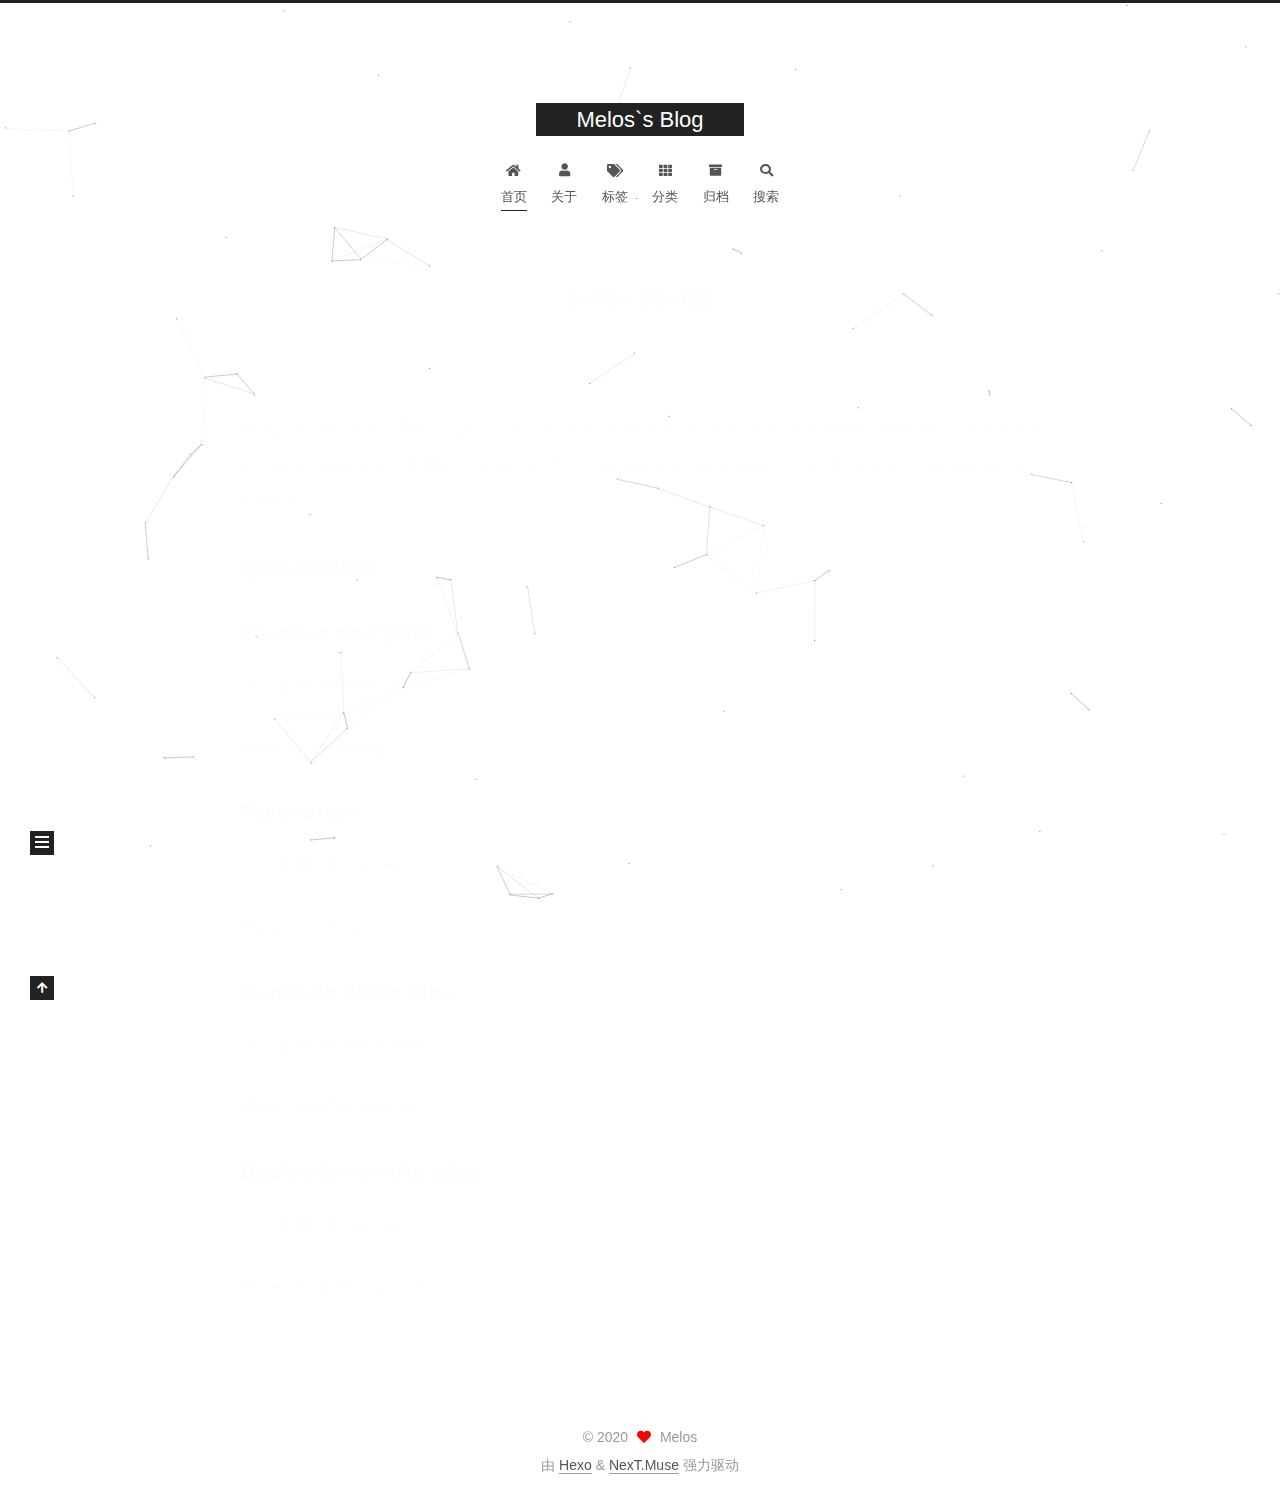
<file: index.html>
<!DOCTYPE html>
<html lang="zh-Hans">
<head>
  <meta charset="UTF-8">
<meta name="viewport" content="width=device-width, initial-scale=1, maximum-scale=2">
<meta name="theme-color" content="#222">
<meta name="generator" content="Hexo 4.2.1">
  <link rel="apple-touch-icon" sizes="180x180" href="/images/apple-touch-icon-next.png">
  <link rel="icon" type="image/png" sizes="32x32" href="/images/favicon-32x32-next.png">
  <link rel="icon" type="image/png" sizes="16x16" href="/images/favicon-16x16-next.png">
  <link rel="mask-icon" href="/images/logo.svg" color="#222">

<link rel="stylesheet" href="/css/main.css">


<link rel="stylesheet" href="/lib/font-awesome/css/all.min.css">

<script id="hexo-configurations">
    var NexT = window.NexT || {};
    var CONFIG = {"hostname":"tensorplayer.com","root":"/","scheme":"Muse","version":"7.8.0","exturl":false,"sidebar":{"position":"left","display":"post","padding":18,"offset":12,"onmobile":false},"copycode":{"enable":false,"show_result":false,"style":null},"back2top":{"enable":true,"sidebar":false,"scrollpercent":false},"bookmark":{"enable":false,"color":"#222","save":"auto"},"fancybox":false,"mediumzoom":false,"lazyload":false,"pangu":false,"comments":{"style":"tabs","active":null,"storage":true,"lazyload":false,"nav":null},"algolia":{"hits":{"per_page":10},"labels":{"input_placeholder":"Search for Posts","hits_empty":"We didn't find any results for the search: ${query}","hits_stats":"${hits} results found in ${time} ms"}},"localsearch":{"enable":true,"trigger":"auto","top_n_per_article":1,"unescape":false,"preload":false},"motion":{"enable":true,"async":false,"transition":{"post_block":"fadeIn","post_header":"slideDownIn","post_body":"slideDownIn","coll_header":"slideLeftIn","sidebar":"slideUpIn"}},"path":"search.xml"};
  </script>

  <meta property="og:type" content="website">
<meta property="og:title" content="Melos&#96;s Blog">
<meta property="og:url" content="http://tensorplayer.com/index.html">
<meta property="og:site_name" content="Melos&#96;s Blog">
<meta property="article:author" content="Melos">
<meta name="twitter:card" content="summary">

<link rel="canonical" href="http://tensorplayer.com/">


<script id="page-configurations">
  // https://hexo.io/docs/variables.html
  CONFIG.page = {
    sidebar: "",
    isHome : true,
    isPost : false,
    lang   : 'zh-Hans'
  };
</script>

  <title>Melos`s Blog</title>
  






  <noscript>
  <style>
  .use-motion .brand,
  .use-motion .menu-item,
  .sidebar-inner,
  .use-motion .post-block,
  .use-motion .pagination,
  .use-motion .comments,
  .use-motion .post-header,
  .use-motion .post-body,
  .use-motion .collection-header { opacity: initial; }

  .use-motion .site-title,
  .use-motion .site-subtitle {
    opacity: initial;
    top: initial;
  }

  .use-motion .logo-line-before i { left: initial; }
  .use-motion .logo-line-after i { right: initial; }
  </style>
</noscript>

<link rel="alternate" href="/atom.xml" title="Melos`s Blog" type="application/atom+xml">
</head>

<body itemscope itemtype="http://schema.org/WebPage">
  <div class="container use-motion">
    <div class="headband"></div>

    <header class="header" itemscope itemtype="http://schema.org/WPHeader">
      <div class="header-inner"><div class="site-brand-container">
  <div class="site-nav-toggle">
    <div class="toggle" aria-label="切换导航栏">
      <span class="toggle-line toggle-line-first"></span>
      <span class="toggle-line toggle-line-middle"></span>
      <span class="toggle-line toggle-line-last"></span>
    </div>
  </div>

  <div class="site-meta">

    <a href="/" class="brand" rel="start">
      <span class="logo-line-before"><i></i></span>
      <h1 class="site-title">Melos`s Blog</h1>
      <span class="logo-line-after"><i></i></span>
    </a>
  </div>

  <div class="site-nav-right">
    <div class="toggle popup-trigger">
        <i class="fa fa-search fa-fw fa-lg"></i>
    </div>
  </div>
</div>




<nav class="site-nav">
  <ul id="menu" class="main-menu menu">
        <li class="menu-item menu-item-home">

    <a href="/" rel="section"><i class="fa fa-home fa-fw"></i>首页</a>

  </li>
        <li class="menu-item menu-item-about">

    <a href="/about/" rel="section"><i class="fa fa-user fa-fw"></i>关于</a>

  </li>
        <li class="menu-item menu-item-tags">

    <a href="/tags/" rel="section"><i class="fa fa-tags fa-fw"></i>标签</a>

  </li>
        <li class="menu-item menu-item-categories">

    <a href="/categories/" rel="section"><i class="fa fa-th fa-fw"></i>分类</a>

  </li>
        <li class="menu-item menu-item-archives">

    <a href="/archives/" rel="section"><i class="fa fa-archive fa-fw"></i>归档</a>

  </li>
      <li class="menu-item menu-item-search">
        <a role="button" class="popup-trigger"><i class="fa fa-search fa-fw"></i>搜索
        </a>
      </li>
  </ul>
</nav>



  <div class="search-pop-overlay">
    <div class="popup search-popup">
        <div class="search-header">
  <span class="search-icon">
    <i class="fa fa-search"></i>
  </span>
  <div class="search-input-container">
    <input autocomplete="off" autocapitalize="off"
           placeholder="搜索..." spellcheck="false"
           type="search" class="search-input">
  </div>
  <span class="popup-btn-close">
    <i class="fa fa-times-circle"></i>
  </span>
</div>
<div id="search-result">
  <div id="no-result">
    <i class="fa fa-spinner fa-pulse fa-5x fa-fw"></i>
  </div>
</div>

    </div>
  </div>

</div>
    </header>

    
  <div class="back-to-top">
    <i class="fa fa-arrow-up"></i>
    <span>0%</span>
  </div>


    <main class="main">
      <div class="main-inner">
        <div class="content-wrap">
          

          <div class="content index posts-expand">
            
      
  
  
  <article itemscope itemtype="http://schema.org/Article" class="post-block" lang="zh-Hans">
    <link itemprop="mainEntityOfPage" href="http://tensorplayer.com/2020/06/09/hello-world/">

    <span hidden itemprop="author" itemscope itemtype="http://schema.org/Person">
      <meta itemprop="image" content="/images/avatar.gif">
      <meta itemprop="name" content="Melos">
      <meta itemprop="description" content="">
    </span>

    <span hidden itemprop="publisher" itemscope itemtype="http://schema.org/Organization">
      <meta itemprop="name" content="Melos`s Blog">
    </span>
      <header class="post-header">
        <h2 class="post-title" itemprop="name headline">
          
            <a href="/2020/06/09/hello-world/" class="post-title-link" itemprop="url">Hello World</a>
        </h2>

        <div class="post-meta">
            <span class="post-meta-item">
              <span class="post-meta-item-icon">
                <i class="far fa-calendar"></i>
              </span>
              <span class="post-meta-item-text">发表于</span>

              <time title="创建时间：2020-06-09 16:36:25" itemprop="dateCreated datePublished" datetime="2020-06-09T16:36:25+08:00">2020-06-09</time>
            </span>

          

        </div>
      </header>

    
    
    
    <div class="post-body" itemprop="articleBody">

      
          <p>Welcome to <a href="https://hexo.io/" target="_blank" rel="noopener">Hexo</a>! This is your very first post. Check <a href="https://hexo.io/docs/" target="_blank" rel="noopener">documentation</a> for more info. If you get any problems when using Hexo, you can find the answer in <a href="https://hexo.io/docs/troubleshooting.html" target="_blank" rel="noopener">troubleshooting</a> or you can ask me on <a href="https://github.com/hexojs/hexo/issues" target="_blank" rel="noopener">GitHub</a>.</p>
<h2 id="Quick-Start"><a href="#Quick-Start" class="headerlink" title="Quick Start"></a>Quick Start</h2><h3 id="Create-a-new-post"><a href="#Create-a-new-post" class="headerlink" title="Create a new post"></a>Create a new post</h3><figure class="highlight bash"><table><tr><td class="gutter"><pre><span class="line">1</span><br></pre></td><td class="code"><pre><span class="line">$ hexo new <span class="string">"My New Post"</span></span><br></pre></td></tr></table></figure>

<p>More info: <a href="https://hexo.io/docs/writing.html" target="_blank" rel="noopener">Writing</a></p>
<h3 id="Run-server"><a href="#Run-server" class="headerlink" title="Run server"></a>Run server</h3><figure class="highlight bash"><table><tr><td class="gutter"><pre><span class="line">1</span><br></pre></td><td class="code"><pre><span class="line">$ hexo server</span><br></pre></td></tr></table></figure>

<p>More info: <a href="https://hexo.io/docs/server.html" target="_blank" rel="noopener">Server</a></p>
<h3 id="Generate-static-files"><a href="#Generate-static-files" class="headerlink" title="Generate static files"></a>Generate static files</h3><figure class="highlight bash"><table><tr><td class="gutter"><pre><span class="line">1</span><br></pre></td><td class="code"><pre><span class="line">$ hexo generate</span><br></pre></td></tr></table></figure>

<p>More info: <a href="https://hexo.io/docs/generating.html" target="_blank" rel="noopener">Generating</a></p>
<h3 id="Deploy-to-remote-sites"><a href="#Deploy-to-remote-sites" class="headerlink" title="Deploy to remote sites"></a>Deploy to remote sites</h3><figure class="highlight bash"><table><tr><td class="gutter"><pre><span class="line">1</span><br></pre></td><td class="code"><pre><span class="line">$ hexo deploy</span><br></pre></td></tr></table></figure>

<p>More info: <a href="https://hexo.io/docs/one-command-deployment.html" target="_blank" rel="noopener">Deployment</a></p>

      
    </div>

    
    
    
      <footer class="post-footer">
        <div class="post-eof"></div>
      </footer>
  </article>
  
  
  


  



          </div>
          

<script>
  window.addEventListener('tabs:register', () => {
    let { activeClass } = CONFIG.comments;
    if (CONFIG.comments.storage) {
      activeClass = localStorage.getItem('comments_active') || activeClass;
    }
    if (activeClass) {
      let activeTab = document.querySelector(`a[href="#comment-${activeClass}"]`);
      if (activeTab) {
        activeTab.click();
      }
    }
  });
  if (CONFIG.comments.storage) {
    window.addEventListener('tabs:click', event => {
      if (!event.target.matches('.tabs-comment .tab-content .tab-pane')) return;
      let commentClass = event.target.classList[1];
      localStorage.setItem('comments_active', commentClass);
    });
  }
</script>

        </div>
          
  
  <div class="toggle sidebar-toggle">
    <span class="toggle-line toggle-line-first"></span>
    <span class="toggle-line toggle-line-middle"></span>
    <span class="toggle-line toggle-line-last"></span>
  </div>

  <aside class="sidebar">
    <div class="sidebar-inner">

      <ul class="sidebar-nav motion-element">
        <li class="sidebar-nav-toc">
          文章目录
        </li>
        <li class="sidebar-nav-overview">
          站点概览
        </li>
      </ul>

      <!--noindex-->
      <div class="post-toc-wrap sidebar-panel">
      </div>
      <!--/noindex-->

      <div class="site-overview-wrap sidebar-panel">
        <div class="site-author motion-element" itemprop="author" itemscope itemtype="http://schema.org/Person">
    <img class="site-author-image" itemprop="image" alt="Melos"
      src="/images/avatar.gif">
  <p class="site-author-name" itemprop="name">Melos</p>
  <div class="site-description" itemprop="description"></div>
</div>
<div class="site-state-wrap motion-element">
  <nav class="site-state">
      <div class="site-state-item site-state-posts">
          <a href="/archives/">
        
          <span class="site-state-item-count">1</span>
          <span class="site-state-item-name">日志</span>
        </a>
      </div>
  </nav>
</div>
  <div class="links-of-author motion-element">
      <span class="links-of-author-item">
        <a href="/atom.xml" title="RSS → &#x2F;atom.xml"><i class="fa fa-rss fa-fw"></i>RSS</a>
      </span>
  </div>



      </div>

    </div>
  </aside>
  <div id="sidebar-dimmer"></div>


      </div>
    </main>

    <footer class="footer">
      <div class="footer-inner">
        

        

<div class="copyright">
  
  &copy; 
  <span itemprop="copyrightYear">2020</span>
  <span class="with-love">
    <i class="fa fa-heart"></i>
  </span>
  <span class="author" itemprop="copyrightHolder">Melos</span>
</div>
  <div class="powered-by">由 <a href="https://hexo.io/" class="theme-link" rel="noopener" target="_blank">Hexo</a> & <a href="https://muse.theme-next.org/" class="theme-link" rel="noopener" target="_blank">NexT.Muse</a> 强力驱动
  </div>

        








      </div>
    </footer>
  </div>

  
  <script color='' opacity='' zIndex='' count='' src="/lib/canvas-nest/canvas-nest-nomobile.min.js"></script>
  <script src="/lib/anime.min.js"></script>
  <script src="/lib/velocity/velocity.min.js"></script>
  <script src="/lib/velocity/velocity.ui.min.js"></script>

<script src="/js/utils.js"></script>

<script src="/js/motion.js"></script>


<script src="/js/schemes/muse.js"></script>


<script src="/js/next-boot.js"></script>




  




  
<script src="/js/local-search.js"></script>













  

  

</body>
</html>
</file>
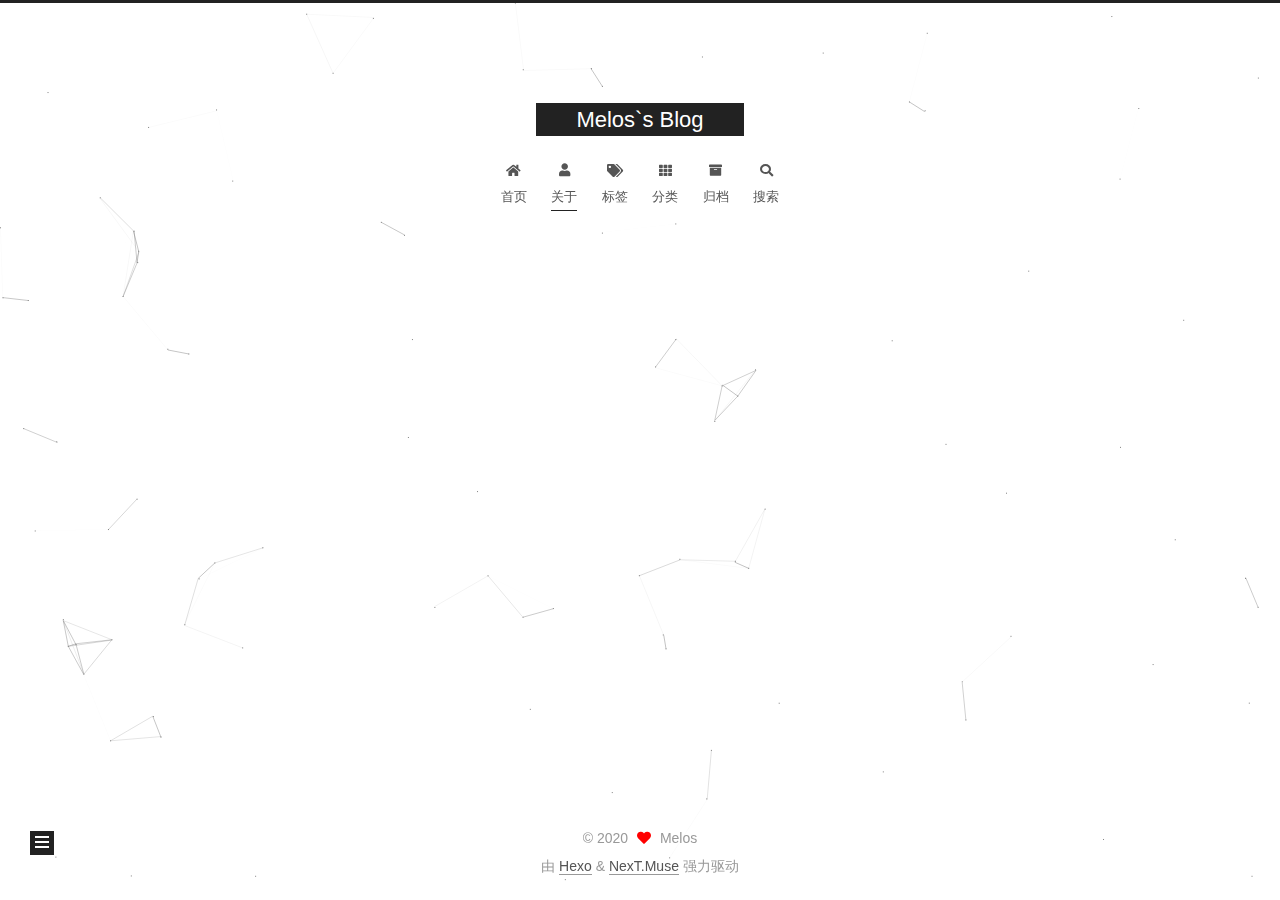
<file: about/index.html>
<!DOCTYPE html>
<html lang="zh-Hans">
<head>
  <meta charset="UTF-8">
<meta name="viewport" content="width=device-width, initial-scale=1, maximum-scale=2">
<meta name="theme-color" content="#222">
<meta name="generator" content="Hexo 4.2.1">
  <link rel="apple-touch-icon" sizes="180x180" href="/images/apple-touch-icon-next.png">
  <link rel="icon" type="image/png" sizes="32x32" href="/images/favicon-32x32-next.png">
  <link rel="icon" type="image/png" sizes="16x16" href="/images/favicon-16x16-next.png">
  <link rel="mask-icon" href="/images/logo.svg" color="#222">

<link rel="stylesheet" href="/css/main.css">


<link rel="stylesheet" href="/lib/font-awesome/css/all.min.css">

<script id="hexo-configurations">
    var NexT = window.NexT || {};
    var CONFIG = {"hostname":"tensorplayer.com","root":"/","scheme":"Muse","version":"7.8.0","exturl":false,"sidebar":{"position":"left","display":"post","padding":18,"offset":12,"onmobile":false},"copycode":{"enable":false,"show_result":false,"style":null},"back2top":{"enable":true,"sidebar":false,"scrollpercent":false},"bookmark":{"enable":false,"color":"#222","save":"auto"},"fancybox":false,"mediumzoom":false,"lazyload":false,"pangu":false,"comments":{"style":"tabs","active":null,"storage":true,"lazyload":false,"nav":null},"algolia":{"hits":{"per_page":10},"labels":{"input_placeholder":"Search for Posts","hits_empty":"We didn't find any results for the search: ${query}","hits_stats":"${hits} results found in ${time} ms"}},"localsearch":{"enable":true,"trigger":"auto","top_n_per_article":1,"unescape":false,"preload":false},"motion":{"enable":true,"async":false,"transition":{"post_block":"fadeIn","post_header":"slideDownIn","post_body":"slideDownIn","coll_header":"slideLeftIn","sidebar":"slideUpIn"}},"path":"search.xml"};
  </script>

  <meta property="og:type" content="website">
<meta property="og:title" content="about">
<meta property="og:url" content="http://tensorplayer.com/about/index.html">
<meta property="og:site_name" content="Melos&#96;s Blog">
<meta property="article:published_time" content="2020-06-12T02:24:29.000Z">
<meta property="article:modified_time" content="2020-06-12T02:25:56.622Z">
<meta property="article:author" content="Melos">
<meta name="twitter:card" content="summary">

<link rel="canonical" href="http://tensorplayer.com/about/">


<script id="page-configurations">
  // https://hexo.io/docs/variables.html
  CONFIG.page = {
    sidebar: "",
    isHome : false,
    isPost : false,
    lang   : 'zh-Hans'
  };
</script>

  <title>about | Melos`s Blog
</title>
  






  <noscript>
  <style>
  .use-motion .brand,
  .use-motion .menu-item,
  .sidebar-inner,
  .use-motion .post-block,
  .use-motion .pagination,
  .use-motion .comments,
  .use-motion .post-header,
  .use-motion .post-body,
  .use-motion .collection-header { opacity: initial; }

  .use-motion .site-title,
  .use-motion .site-subtitle {
    opacity: initial;
    top: initial;
  }

  .use-motion .logo-line-before i { left: initial; }
  .use-motion .logo-line-after i { right: initial; }
  </style>
</noscript>

<link rel="alternate" href="/atom.xml" title="Melos`s Blog" type="application/atom+xml">
</head>

<body itemscope itemtype="http://schema.org/WebPage">
  <div class="container use-motion">
    <div class="headband"></div>

    <header class="header" itemscope itemtype="http://schema.org/WPHeader">
      <div class="header-inner"><div class="site-brand-container">
  <div class="site-nav-toggle">
    <div class="toggle" aria-label="切换导航栏">
      <span class="toggle-line toggle-line-first"></span>
      <span class="toggle-line toggle-line-middle"></span>
      <span class="toggle-line toggle-line-last"></span>
    </div>
  </div>

  <div class="site-meta">

    <a href="/" class="brand" rel="start">
      <span class="logo-line-before"><i></i></span>
      <h1 class="site-title">Melos`s Blog</h1>
      <span class="logo-line-after"><i></i></span>
    </a>
  </div>

  <div class="site-nav-right">
    <div class="toggle popup-trigger">
        <i class="fa fa-search fa-fw fa-lg"></i>
    </div>
  </div>
</div>




<nav class="site-nav">
  <ul id="menu" class="main-menu menu">
        <li class="menu-item menu-item-home">

    <a href="/" rel="section"><i class="fa fa-home fa-fw"></i>首页</a>

  </li>
        <li class="menu-item menu-item-about">

    <a href="/about/" rel="section"><i class="fa fa-user fa-fw"></i>关于</a>

  </li>
        <li class="menu-item menu-item-tags">

    <a href="/tags/" rel="section"><i class="fa fa-tags fa-fw"></i>标签</a>

  </li>
        <li class="menu-item menu-item-categories">

    <a href="/categories/" rel="section"><i class="fa fa-th fa-fw"></i>分类</a>

  </li>
        <li class="menu-item menu-item-archives">

    <a href="/archives/" rel="section"><i class="fa fa-archive fa-fw"></i>归档</a>

  </li>
      <li class="menu-item menu-item-search">
        <a role="button" class="popup-trigger"><i class="fa fa-search fa-fw"></i>搜索
        </a>
      </li>
  </ul>
</nav>



  <div class="search-pop-overlay">
    <div class="popup search-popup">
        <div class="search-header">
  <span class="search-icon">
    <i class="fa fa-search"></i>
  </span>
  <div class="search-input-container">
    <input autocomplete="off" autocapitalize="off"
           placeholder="搜索..." spellcheck="false"
           type="search" class="search-input">
  </div>
  <span class="popup-btn-close">
    <i class="fa fa-times-circle"></i>
  </span>
</div>
<div id="search-result">
  <div id="no-result">
    <i class="fa fa-spinner fa-pulse fa-5x fa-fw"></i>
  </div>
</div>

    </div>
  </div>

</div>
    </header>

    
  <div class="back-to-top">
    <i class="fa fa-arrow-up"></i>
    <span>0%</span>
  </div>


    <main class="main">
      <div class="main-inner">
        <div class="content-wrap">
          
  
  

          <div class="content page posts-expand">
            

    
    
    
    <div class="post-block" lang="zh-Hans">
      <header class="post-header">

<h1 class="post-title" itemprop="name headline">about
</h1>

<div class="post-meta">
  

</div>

</header>

      
      
      
      <div class="post-body">
          
      </div>
      
      
      
    </div>
    

    
    
    


          </div>
          

<script>
  window.addEventListener('tabs:register', () => {
    let { activeClass } = CONFIG.comments;
    if (CONFIG.comments.storage) {
      activeClass = localStorage.getItem('comments_active') || activeClass;
    }
    if (activeClass) {
      let activeTab = document.querySelector(`a[href="#comment-${activeClass}"]`);
      if (activeTab) {
        activeTab.click();
      }
    }
  });
  if (CONFIG.comments.storage) {
    window.addEventListener('tabs:click', event => {
      if (!event.target.matches('.tabs-comment .tab-content .tab-pane')) return;
      let commentClass = event.target.classList[1];
      localStorage.setItem('comments_active', commentClass);
    });
  }
</script>

        </div>
          
  
  <div class="toggle sidebar-toggle">
    <span class="toggle-line toggle-line-first"></span>
    <span class="toggle-line toggle-line-middle"></span>
    <span class="toggle-line toggle-line-last"></span>
  </div>

  <aside class="sidebar">
    <div class="sidebar-inner">

      <ul class="sidebar-nav motion-element">
        <li class="sidebar-nav-toc">
          文章目录
        </li>
        <li class="sidebar-nav-overview">
          站点概览
        </li>
      </ul>

      <!--noindex-->
      <div class="post-toc-wrap sidebar-panel">
      </div>
      <!--/noindex-->

      <div class="site-overview-wrap sidebar-panel">
        <div class="site-author motion-element" itemprop="author" itemscope itemtype="http://schema.org/Person">
    <img class="site-author-image" itemprop="image" alt="Melos"
      src="/images/avatar.gif">
  <p class="site-author-name" itemprop="name">Melos</p>
  <div class="site-description" itemprop="description"></div>
</div>
<div class="site-state-wrap motion-element">
  <nav class="site-state">
      <div class="site-state-item site-state-posts">
          <a href="/archives/">
        
          <span class="site-state-item-count">1</span>
          <span class="site-state-item-name">日志</span>
        </a>
      </div>
  </nav>
</div>
  <div class="links-of-author motion-element">
      <span class="links-of-author-item">
        <a href="/atom.xml" title="RSS → &#x2F;atom.xml"><i class="fa fa-rss fa-fw"></i>RSS</a>
      </span>
  </div>



      </div>

    </div>
  </aside>
  <div id="sidebar-dimmer"></div>


      </div>
    </main>

    <footer class="footer">
      <div class="footer-inner">
        

        

<div class="copyright">
  
  &copy; 
  <span itemprop="copyrightYear">2020</span>
  <span class="with-love">
    <i class="fa fa-heart"></i>
  </span>
  <span class="author" itemprop="copyrightHolder">Melos</span>
</div>
  <div class="powered-by">由 <a href="https://hexo.io/" class="theme-link" rel="noopener" target="_blank">Hexo</a> & <a href="https://muse.theme-next.org/" class="theme-link" rel="noopener" target="_blank">NexT.Muse</a> 强力驱动
  </div>

        








      </div>
    </footer>
  </div>

  
  <script color='' opacity='' zIndex='' count='' src="/lib/canvas-nest/canvas-nest-nomobile.min.js"></script>
  <script src="/lib/anime.min.js"></script>
  <script src="/lib/velocity/velocity.min.js"></script>
  <script src="/lib/velocity/velocity.ui.min.js"></script>

<script src="/js/utils.js"></script>

<script src="/js/motion.js"></script>


<script src="/js/schemes/muse.js"></script>


<script src="/js/next-boot.js"></script>




  




  
<script src="/js/local-search.js"></script>













  

  

</body>
</html>
</file>
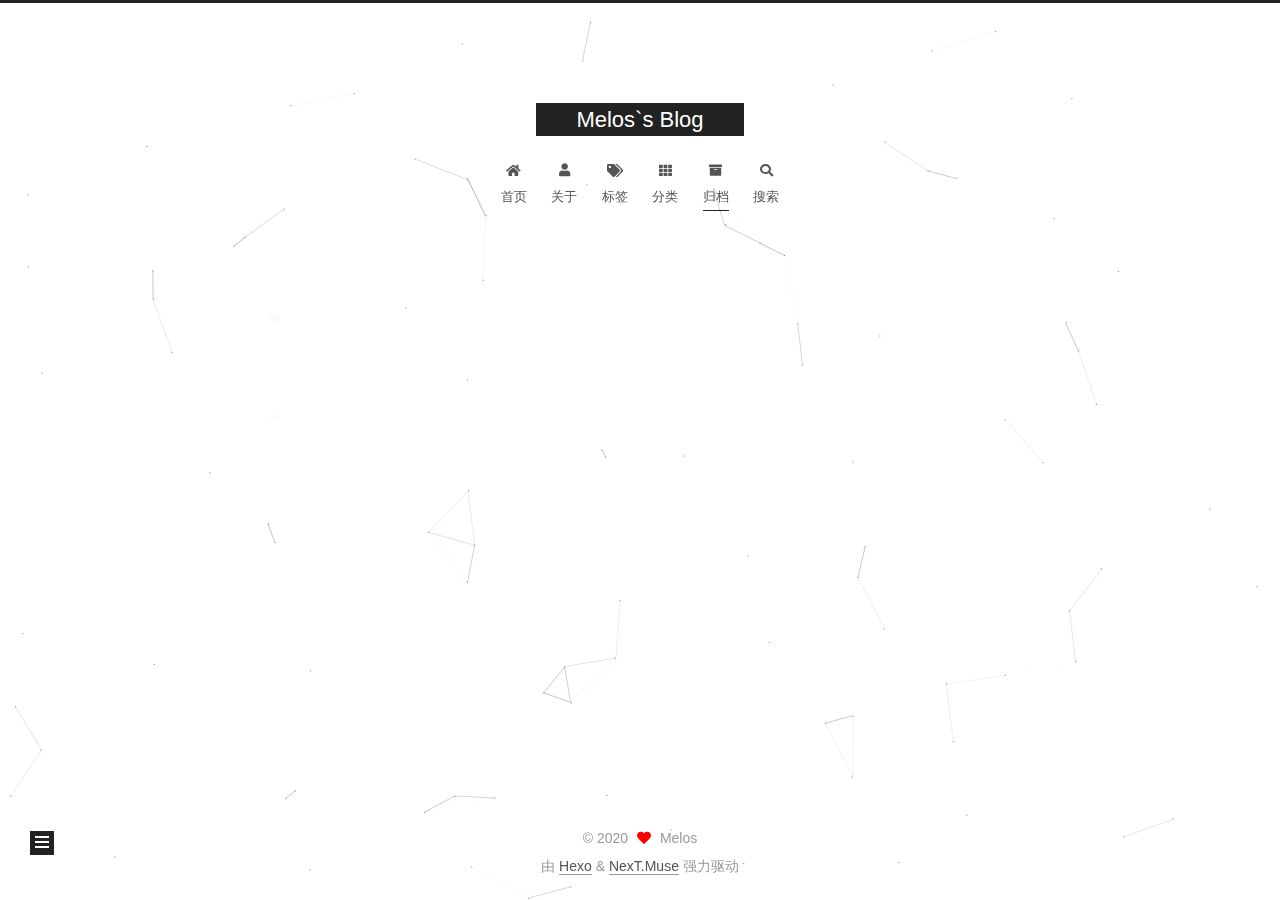
<file: archives/index.html>
<!DOCTYPE html>
<html lang="zh-Hans">
<head>
  <meta charset="UTF-8">
<meta name="viewport" content="width=device-width, initial-scale=1, maximum-scale=2">
<meta name="theme-color" content="#222">
<meta name="generator" content="Hexo 4.2.1">
  <link rel="apple-touch-icon" sizes="180x180" href="/images/apple-touch-icon-next.png">
  <link rel="icon" type="image/png" sizes="32x32" href="/images/favicon-32x32-next.png">
  <link rel="icon" type="image/png" sizes="16x16" href="/images/favicon-16x16-next.png">
  <link rel="mask-icon" href="/images/logo.svg" color="#222">

<link rel="stylesheet" href="/css/main.css">


<link rel="stylesheet" href="/lib/font-awesome/css/all.min.css">

<script id="hexo-configurations">
    var NexT = window.NexT || {};
    var CONFIG = {"hostname":"tensorplayer.com","root":"/","scheme":"Muse","version":"7.8.0","exturl":false,"sidebar":{"position":"left","display":"post","padding":18,"offset":12,"onmobile":false},"copycode":{"enable":false,"show_result":false,"style":null},"back2top":{"enable":true,"sidebar":false,"scrollpercent":false},"bookmark":{"enable":false,"color":"#222","save":"auto"},"fancybox":false,"mediumzoom":false,"lazyload":false,"pangu":false,"comments":{"style":"tabs","active":null,"storage":true,"lazyload":false,"nav":null},"algolia":{"hits":{"per_page":10},"labels":{"input_placeholder":"Search for Posts","hits_empty":"We didn't find any results for the search: ${query}","hits_stats":"${hits} results found in ${time} ms"}},"localsearch":{"enable":true,"trigger":"auto","top_n_per_article":1,"unescape":false,"preload":false},"motion":{"enable":true,"async":false,"transition":{"post_block":"fadeIn","post_header":"slideDownIn","post_body":"slideDownIn","coll_header":"slideLeftIn","sidebar":"slideUpIn"}},"path":"search.xml"};
  </script>

  <meta property="og:type" content="website">
<meta property="og:title" content="Melos&#96;s Blog">
<meta property="og:url" content="http://tensorplayer.com/archives/index.html">
<meta property="og:site_name" content="Melos&#96;s Blog">
<meta property="article:author" content="Melos">
<meta name="twitter:card" content="summary">

<link rel="canonical" href="http://tensorplayer.com/archives/">


<script id="page-configurations">
  // https://hexo.io/docs/variables.html
  CONFIG.page = {
    sidebar: "",
    isHome : false,
    isPost : false,
    lang   : 'zh-Hans'
  };
</script>

  <title>归档 | Melos`s Blog</title>
  






  <noscript>
  <style>
  .use-motion .brand,
  .use-motion .menu-item,
  .sidebar-inner,
  .use-motion .post-block,
  .use-motion .pagination,
  .use-motion .comments,
  .use-motion .post-header,
  .use-motion .post-body,
  .use-motion .collection-header { opacity: initial; }

  .use-motion .site-title,
  .use-motion .site-subtitle {
    opacity: initial;
    top: initial;
  }

  .use-motion .logo-line-before i { left: initial; }
  .use-motion .logo-line-after i { right: initial; }
  </style>
</noscript>

<link rel="alternate" href="/atom.xml" title="Melos`s Blog" type="application/atom+xml">
</head>

<body itemscope itemtype="http://schema.org/WebPage">
  <div class="container use-motion">
    <div class="headband"></div>

    <header class="header" itemscope itemtype="http://schema.org/WPHeader">
      <div class="header-inner"><div class="site-brand-container">
  <div class="site-nav-toggle">
    <div class="toggle" aria-label="切换导航栏">
      <span class="toggle-line toggle-line-first"></span>
      <span class="toggle-line toggle-line-middle"></span>
      <span class="toggle-line toggle-line-last"></span>
    </div>
  </div>

  <div class="site-meta">

    <a href="/" class="brand" rel="start">
      <span class="logo-line-before"><i></i></span>
      <h1 class="site-title">Melos`s Blog</h1>
      <span class="logo-line-after"><i></i></span>
    </a>
  </div>

  <div class="site-nav-right">
    <div class="toggle popup-trigger">
        <i class="fa fa-search fa-fw fa-lg"></i>
    </div>
  </div>
</div>




<nav class="site-nav">
  <ul id="menu" class="main-menu menu">
        <li class="menu-item menu-item-home">

    <a href="/" rel="section"><i class="fa fa-home fa-fw"></i>首页</a>

  </li>
        <li class="menu-item menu-item-about">

    <a href="/about/" rel="section"><i class="fa fa-user fa-fw"></i>关于</a>

  </li>
        <li class="menu-item menu-item-tags">

    <a href="/tags/" rel="section"><i class="fa fa-tags fa-fw"></i>标签</a>

  </li>
        <li class="menu-item menu-item-categories">

    <a href="/categories/" rel="section"><i class="fa fa-th fa-fw"></i>分类</a>

  </li>
        <li class="menu-item menu-item-archives">

    <a href="/archives/" rel="section"><i class="fa fa-archive fa-fw"></i>归档</a>

  </li>
      <li class="menu-item menu-item-search">
        <a role="button" class="popup-trigger"><i class="fa fa-search fa-fw"></i>搜索
        </a>
      </li>
  </ul>
</nav>



  <div class="search-pop-overlay">
    <div class="popup search-popup">
        <div class="search-header">
  <span class="search-icon">
    <i class="fa fa-search"></i>
  </span>
  <div class="search-input-container">
    <input autocomplete="off" autocapitalize="off"
           placeholder="搜索..." spellcheck="false"
           type="search" class="search-input">
  </div>
  <span class="popup-btn-close">
    <i class="fa fa-times-circle"></i>
  </span>
</div>
<div id="search-result">
  <div id="no-result">
    <i class="fa fa-spinner fa-pulse fa-5x fa-fw"></i>
  </div>
</div>

    </div>
  </div>

</div>
    </header>

    
  <div class="back-to-top">
    <i class="fa fa-arrow-up"></i>
    <span>0%</span>
  </div>


    <main class="main">
      <div class="main-inner">
        <div class="content-wrap">
          

          <div class="content archive">
            

  
  
  
  <div class="post-block">
    <div class="posts-collapse">
      <div class="collection-title">
        <span class="collection-header">嗯..! 目前共计 1 篇日志。 继续努力。</span>
      </div>

      
    <div class="collection-year">
      <span class="collection-header">2020</span>
    </div>

  <article itemscope itemtype="http://schema.org/Article">
    <header class="post-header">

      <div class="post-meta">
        <time itemprop="dateCreated"
              datetime="2020-06-09T16:36:25+08:00"
              content="2020-06-09">
          06-09
        </time>
      </div>

      <div class="post-title">
          <a class="post-title-link" href="/2020/06/09/hello-world/" itemprop="url">
            <span itemprop="name">Hello World</span>
          </a>
      </div>

    </header>
  </article>


    </div>
  </div>
  
  
  

  



          </div>
          

<script>
  window.addEventListener('tabs:register', () => {
    let { activeClass } = CONFIG.comments;
    if (CONFIG.comments.storage) {
      activeClass = localStorage.getItem('comments_active') || activeClass;
    }
    if (activeClass) {
      let activeTab = document.querySelector(`a[href="#comment-${activeClass}"]`);
      if (activeTab) {
        activeTab.click();
      }
    }
  });
  if (CONFIG.comments.storage) {
    window.addEventListener('tabs:click', event => {
      if (!event.target.matches('.tabs-comment .tab-content .tab-pane')) return;
      let commentClass = event.target.classList[1];
      localStorage.setItem('comments_active', commentClass);
    });
  }
</script>

        </div>
          
  
  <div class="toggle sidebar-toggle">
    <span class="toggle-line toggle-line-first"></span>
    <span class="toggle-line toggle-line-middle"></span>
    <span class="toggle-line toggle-line-last"></span>
  </div>

  <aside class="sidebar">
    <div class="sidebar-inner">

      <ul class="sidebar-nav motion-element">
        <li class="sidebar-nav-toc">
          文章目录
        </li>
        <li class="sidebar-nav-overview">
          站点概览
        </li>
      </ul>

      <!--noindex-->
      <div class="post-toc-wrap sidebar-panel">
      </div>
      <!--/noindex-->

      <div class="site-overview-wrap sidebar-panel">
        <div class="site-author motion-element" itemprop="author" itemscope itemtype="http://schema.org/Person">
    <img class="site-author-image" itemprop="image" alt="Melos"
      src="/images/avatar.gif">
  <p class="site-author-name" itemprop="name">Melos</p>
  <div class="site-description" itemprop="description"></div>
</div>
<div class="site-state-wrap motion-element">
  <nav class="site-state">
      <div class="site-state-item site-state-posts">
          <a href="/archives/">
        
          <span class="site-state-item-count">1</span>
          <span class="site-state-item-name">日志</span>
        </a>
      </div>
  </nav>
</div>
  <div class="links-of-author motion-element">
      <span class="links-of-author-item">
        <a href="/atom.xml" title="RSS → &#x2F;atom.xml"><i class="fa fa-rss fa-fw"></i>RSS</a>
      </span>
  </div>



      </div>

    </div>
  </aside>
  <div id="sidebar-dimmer"></div>


      </div>
    </main>

    <footer class="footer">
      <div class="footer-inner">
        

        

<div class="copyright">
  
  &copy; 
  <span itemprop="copyrightYear">2020</span>
  <span class="with-love">
    <i class="fa fa-heart"></i>
  </span>
  <span class="author" itemprop="copyrightHolder">Melos</span>
</div>
  <div class="powered-by">由 <a href="https://hexo.io/" class="theme-link" rel="noopener" target="_blank">Hexo</a> & <a href="https://muse.theme-next.org/" class="theme-link" rel="noopener" target="_blank">NexT.Muse</a> 强力驱动
  </div>

        








      </div>
    </footer>
  </div>

  
  <script color='' opacity='' zIndex='' count='' src="/lib/canvas-nest/canvas-nest-nomobile.min.js"></script>
  <script src="/lib/anime.min.js"></script>
  <script src="/lib/velocity/velocity.min.js"></script>
  <script src="/lib/velocity/velocity.ui.min.js"></script>

<script src="/js/utils.js"></script>

<script src="/js/motion.js"></script>


<script src="/js/schemes/muse.js"></script>


<script src="/js/next-boot.js"></script>




  




  
<script src="/js/local-search.js"></script>













  

  

</body>
</html>
</file>
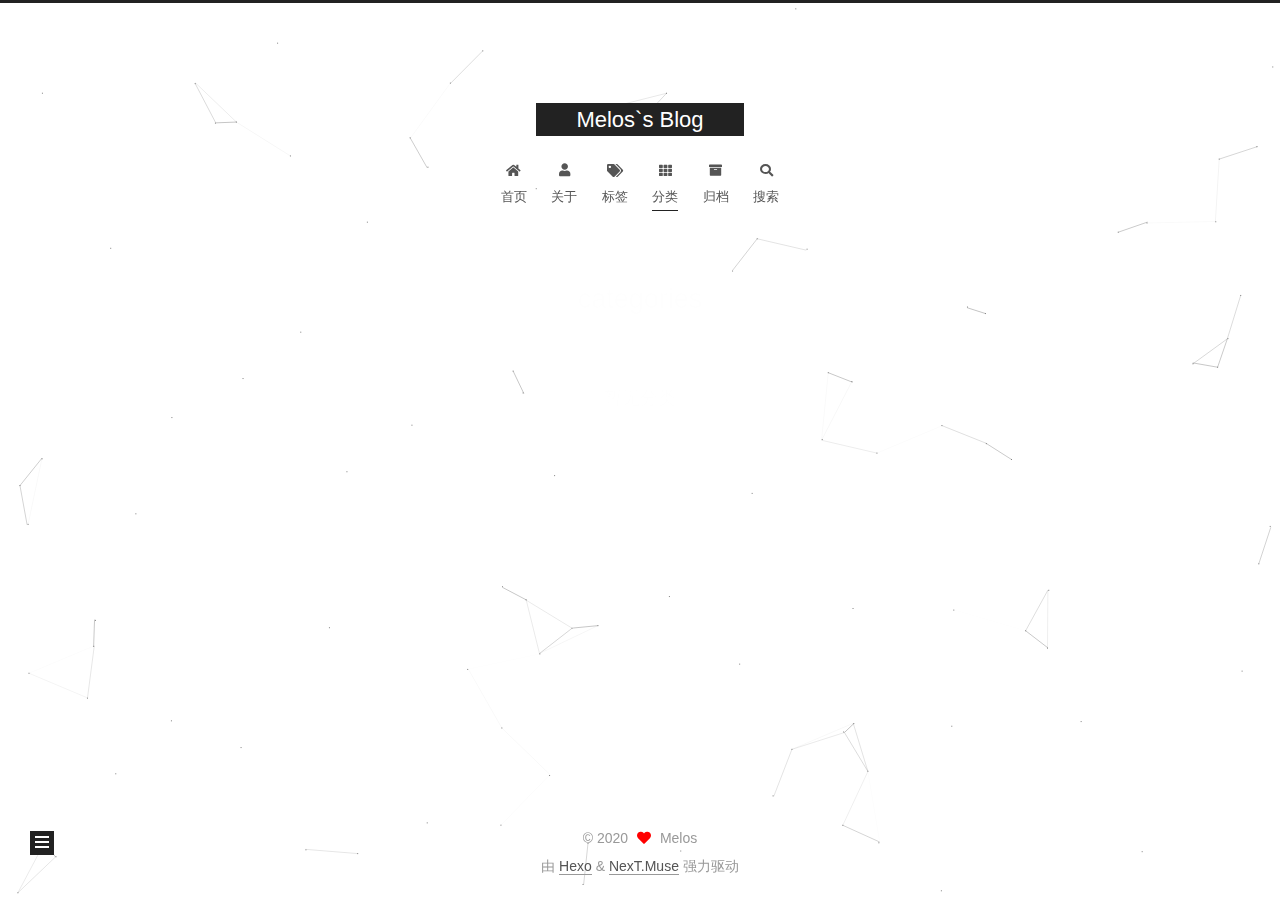
<file: categories/index.html>
<!DOCTYPE html>
<html lang="zh-Hans">
<head>
  <meta charset="UTF-8">
<meta name="viewport" content="width=device-width, initial-scale=1, maximum-scale=2">
<meta name="theme-color" content="#222">
<meta name="generator" content="Hexo 4.2.1">
  <link rel="apple-touch-icon" sizes="180x180" href="/images/apple-touch-icon-next.png">
  <link rel="icon" type="image/png" sizes="32x32" href="/images/favicon-32x32-next.png">
  <link rel="icon" type="image/png" sizes="16x16" href="/images/favicon-16x16-next.png">
  <link rel="mask-icon" href="/images/logo.svg" color="#222">

<link rel="stylesheet" href="/css/main.css">


<link rel="stylesheet" href="/lib/font-awesome/css/all.min.css">

<script id="hexo-configurations">
    var NexT = window.NexT || {};
    var CONFIG = {"hostname":"tensorplayer.com","root":"/","scheme":"Muse","version":"7.8.0","exturl":false,"sidebar":{"position":"left","display":"post","padding":18,"offset":12,"onmobile":false},"copycode":{"enable":false,"show_result":false,"style":null},"back2top":{"enable":true,"sidebar":false,"scrollpercent":false},"bookmark":{"enable":false,"color":"#222","save":"auto"},"fancybox":false,"mediumzoom":false,"lazyload":false,"pangu":false,"comments":{"style":"tabs","active":null,"storage":true,"lazyload":false,"nav":null},"algolia":{"hits":{"per_page":10},"labels":{"input_placeholder":"Search for Posts","hits_empty":"We didn't find any results for the search: ${query}","hits_stats":"${hits} results found in ${time} ms"}},"localsearch":{"enable":true,"trigger":"auto","top_n_per_article":1,"unescape":false,"preload":false},"motion":{"enable":true,"async":false,"transition":{"post_block":"fadeIn","post_header":"slideDownIn","post_body":"slideDownIn","coll_header":"slideLeftIn","sidebar":"slideUpIn"}},"path":"search.xml"};
  </script>

  <meta property="og:type" content="website">
<meta property="og:title" content="categories">
<meta property="og:url" content="http://tensorplayer.com/categories/index.html">
<meta property="og:site_name" content="Melos&#96;s Blog">
<meta property="article:published_time" content="2020-06-12T02:25:28.000Z">
<meta property="article:modified_time" content="2020-06-12T02:26:16.740Z">
<meta property="article:author" content="Melos">
<meta name="twitter:card" content="summary">

<link rel="canonical" href="http://tensorplayer.com/categories/">


<script id="page-configurations">
  // https://hexo.io/docs/variables.html
  CONFIG.page = {
    sidebar: "",
    isHome : false,
    isPost : false,
    lang   : 'zh-Hans'
  };
</script>

  <title>categories | Melos`s Blog
</title>
  






  <noscript>
  <style>
  .use-motion .brand,
  .use-motion .menu-item,
  .sidebar-inner,
  .use-motion .post-block,
  .use-motion .pagination,
  .use-motion .comments,
  .use-motion .post-header,
  .use-motion .post-body,
  .use-motion .collection-header { opacity: initial; }

  .use-motion .site-title,
  .use-motion .site-subtitle {
    opacity: initial;
    top: initial;
  }

  .use-motion .logo-line-before i { left: initial; }
  .use-motion .logo-line-after i { right: initial; }
  </style>
</noscript>

<link rel="alternate" href="/atom.xml" title="Melos`s Blog" type="application/atom+xml">
</head>

<body itemscope itemtype="http://schema.org/WebPage">
  <div class="container use-motion">
    <div class="headband"></div>

    <header class="header" itemscope itemtype="http://schema.org/WPHeader">
      <div class="header-inner"><div class="site-brand-container">
  <div class="site-nav-toggle">
    <div class="toggle" aria-label="切换导航栏">
      <span class="toggle-line toggle-line-first"></span>
      <span class="toggle-line toggle-line-middle"></span>
      <span class="toggle-line toggle-line-last"></span>
    </div>
  </div>

  <div class="site-meta">

    <a href="/" class="brand" rel="start">
      <span class="logo-line-before"><i></i></span>
      <h1 class="site-title">Melos`s Blog</h1>
      <span class="logo-line-after"><i></i></span>
    </a>
  </div>

  <div class="site-nav-right">
    <div class="toggle popup-trigger">
        <i class="fa fa-search fa-fw fa-lg"></i>
    </div>
  </div>
</div>




<nav class="site-nav">
  <ul id="menu" class="main-menu menu">
        <li class="menu-item menu-item-home">

    <a href="/" rel="section"><i class="fa fa-home fa-fw"></i>首页</a>

  </li>
        <li class="menu-item menu-item-about">

    <a href="/about/" rel="section"><i class="fa fa-user fa-fw"></i>关于</a>

  </li>
        <li class="menu-item menu-item-tags">

    <a href="/tags/" rel="section"><i class="fa fa-tags fa-fw"></i>标签</a>

  </li>
        <li class="menu-item menu-item-categories">

    <a href="/categories/" rel="section"><i class="fa fa-th fa-fw"></i>分类</a>

  </li>
        <li class="menu-item menu-item-archives">

    <a href="/archives/" rel="section"><i class="fa fa-archive fa-fw"></i>归档</a>

  </li>
      <li class="menu-item menu-item-search">
        <a role="button" class="popup-trigger"><i class="fa fa-search fa-fw"></i>搜索
        </a>
      </li>
  </ul>
</nav>



  <div class="search-pop-overlay">
    <div class="popup search-popup">
        <div class="search-header">
  <span class="search-icon">
    <i class="fa fa-search"></i>
  </span>
  <div class="search-input-container">
    <input autocomplete="off" autocapitalize="off"
           placeholder="搜索..." spellcheck="false"
           type="search" class="search-input">
  </div>
  <span class="popup-btn-close">
    <i class="fa fa-times-circle"></i>
  </span>
</div>
<div id="search-result">
  <div id="no-result">
    <i class="fa fa-spinner fa-pulse fa-5x fa-fw"></i>
  </div>
</div>

    </div>
  </div>

</div>
    </header>

    
  <div class="back-to-top">
    <i class="fa fa-arrow-up"></i>
    <span>0%</span>
  </div>


    <main class="main">
      <div class="main-inner">
        <div class="content-wrap">
          
  
  

          <div class="content page posts-expand">
            

    
    
    
    <div class="post-block" lang="zh-Hans">
      <header class="post-header">

<h1 class="post-title" itemprop="name headline">categories
</h1>

<div class="post-meta">
  

</div>

</header>

      
      
      
      <div class="post-body">
          <div class="category-all-page">
            <div class="category-all-title">
              暂无分类
            </div>
            <div class="category-all">
              
            </div>
          </div>
        
      </div>
      
      
      
    </div>
    

    
    
    


          </div>
          

<script>
  window.addEventListener('tabs:register', () => {
    let { activeClass } = CONFIG.comments;
    if (CONFIG.comments.storage) {
      activeClass = localStorage.getItem('comments_active') || activeClass;
    }
    if (activeClass) {
      let activeTab = document.querySelector(`a[href="#comment-${activeClass}"]`);
      if (activeTab) {
        activeTab.click();
      }
    }
  });
  if (CONFIG.comments.storage) {
    window.addEventListener('tabs:click', event => {
      if (!event.target.matches('.tabs-comment .tab-content .tab-pane')) return;
      let commentClass = event.target.classList[1];
      localStorage.setItem('comments_active', commentClass);
    });
  }
</script>

        </div>
          
  
  <div class="toggle sidebar-toggle">
    <span class="toggle-line toggle-line-first"></span>
    <span class="toggle-line toggle-line-middle"></span>
    <span class="toggle-line toggle-line-last"></span>
  </div>

  <aside class="sidebar">
    <div class="sidebar-inner">

      <ul class="sidebar-nav motion-element">
        <li class="sidebar-nav-toc">
          文章目录
        </li>
        <li class="sidebar-nav-overview">
          站点概览
        </li>
      </ul>

      <!--noindex-->
      <div class="post-toc-wrap sidebar-panel">
      </div>
      <!--/noindex-->

      <div class="site-overview-wrap sidebar-panel">
        <div class="site-author motion-element" itemprop="author" itemscope itemtype="http://schema.org/Person">
    <img class="site-author-image" itemprop="image" alt="Melos"
      src="/images/avatar.gif">
  <p class="site-author-name" itemprop="name">Melos</p>
  <div class="site-description" itemprop="description"></div>
</div>
<div class="site-state-wrap motion-element">
  <nav class="site-state">
      <div class="site-state-item site-state-posts">
          <a href="/archives/">
        
          <span class="site-state-item-count">1</span>
          <span class="site-state-item-name">日志</span>
        </a>
      </div>
  </nav>
</div>
  <div class="links-of-author motion-element">
      <span class="links-of-author-item">
        <a href="/atom.xml" title="RSS → &#x2F;atom.xml"><i class="fa fa-rss fa-fw"></i>RSS</a>
      </span>
  </div>



      </div>

    </div>
  </aside>
  <div id="sidebar-dimmer"></div>


      </div>
    </main>

    <footer class="footer">
      <div class="footer-inner">
        

        

<div class="copyright">
  
  &copy; 
  <span itemprop="copyrightYear">2020</span>
  <span class="with-love">
    <i class="fa fa-heart"></i>
  </span>
  <span class="author" itemprop="copyrightHolder">Melos</span>
</div>
  <div class="powered-by">由 <a href="https://hexo.io/" class="theme-link" rel="noopener" target="_blank">Hexo</a> & <a href="https://muse.theme-next.org/" class="theme-link" rel="noopener" target="_blank">NexT.Muse</a> 强力驱动
  </div>

        








      </div>
    </footer>
  </div>

  
  <script color='' opacity='' zIndex='' count='' src="/lib/canvas-nest/canvas-nest-nomobile.min.js"></script>
  <script src="/lib/anime.min.js"></script>
  <script src="/lib/velocity/velocity.min.js"></script>
  <script src="/lib/velocity/velocity.ui.min.js"></script>

<script src="/js/utils.js"></script>

<script src="/js/motion.js"></script>


<script src="/js/schemes/muse.js"></script>


<script src="/js/next-boot.js"></script>




  




  
<script src="/js/local-search.js"></script>













  

  

</body>
</html>
</file>
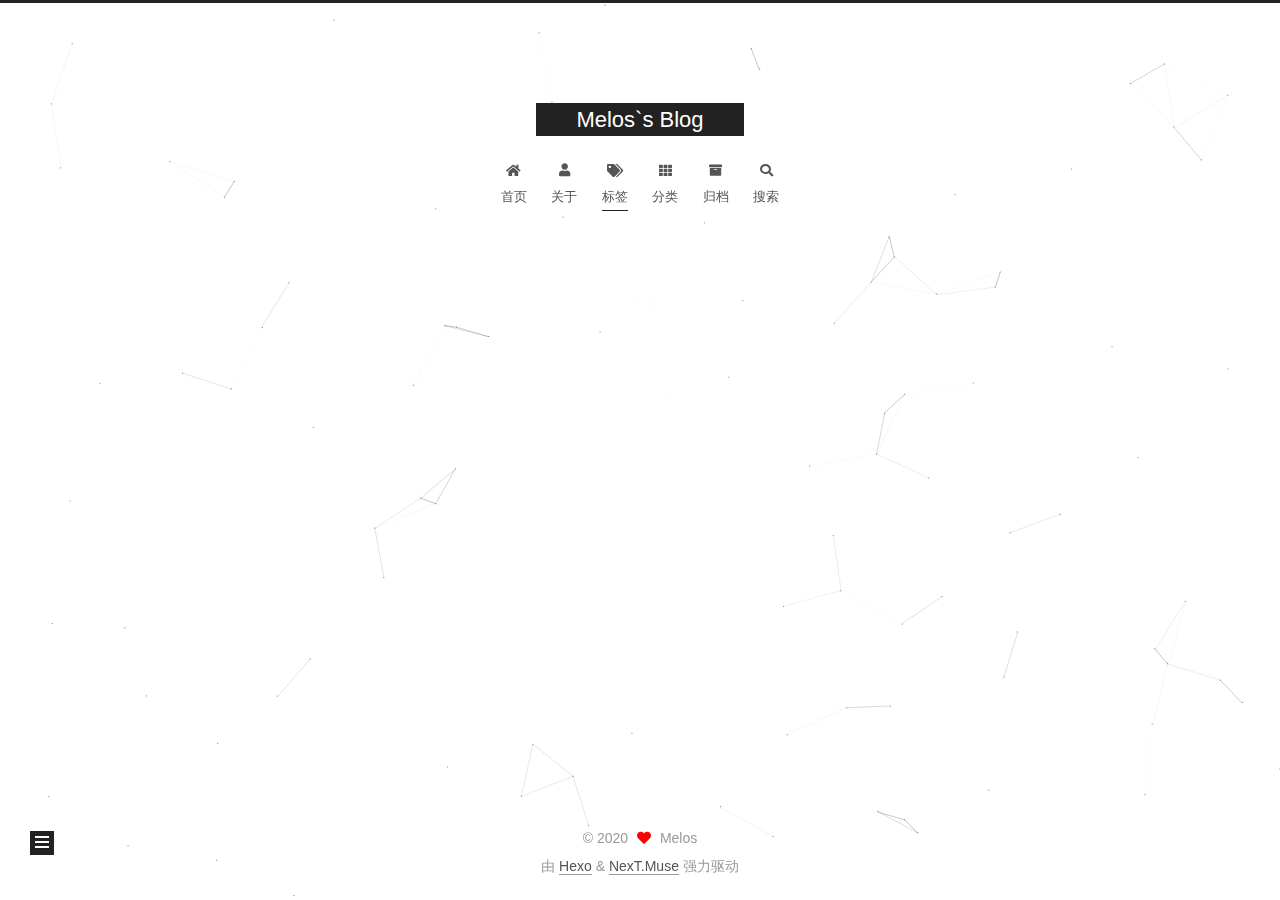
<file: tags/index.html>
<!DOCTYPE html>
<html lang="zh-Hans">
<head>
  <meta charset="UTF-8">
<meta name="viewport" content="width=device-width, initial-scale=1, maximum-scale=2">
<meta name="theme-color" content="#222">
<meta name="generator" content="Hexo 4.2.1">
  <link rel="apple-touch-icon" sizes="180x180" href="/images/apple-touch-icon-next.png">
  <link rel="icon" type="image/png" sizes="32x32" href="/images/favicon-32x32-next.png">
  <link rel="icon" type="image/png" sizes="16x16" href="/images/favicon-16x16-next.png">
  <link rel="mask-icon" href="/images/logo.svg" color="#222">

<link rel="stylesheet" href="/css/main.css">


<link rel="stylesheet" href="/lib/font-awesome/css/all.min.css">

<script id="hexo-configurations">
    var NexT = window.NexT || {};
    var CONFIG = {"hostname":"tensorplayer.com","root":"/","scheme":"Muse","version":"7.8.0","exturl":false,"sidebar":{"position":"left","display":"post","padding":18,"offset":12,"onmobile":false},"copycode":{"enable":false,"show_result":false,"style":null},"back2top":{"enable":true,"sidebar":false,"scrollpercent":false},"bookmark":{"enable":false,"color":"#222","save":"auto"},"fancybox":false,"mediumzoom":false,"lazyload":false,"pangu":false,"comments":{"style":"tabs","active":null,"storage":true,"lazyload":false,"nav":null},"algolia":{"hits":{"per_page":10},"labels":{"input_placeholder":"Search for Posts","hits_empty":"We didn't find any results for the search: ${query}","hits_stats":"${hits} results found in ${time} ms"}},"localsearch":{"enable":true,"trigger":"auto","top_n_per_article":1,"unescape":false,"preload":false},"motion":{"enable":true,"async":false,"transition":{"post_block":"fadeIn","post_header":"slideDownIn","post_body":"slideDownIn","coll_header":"slideLeftIn","sidebar":"slideUpIn"}},"path":"search.xml"};
  </script>

  <meta property="og:type" content="website">
<meta property="og:title" content="tags">
<meta property="og:url" content="http://tensorplayer.com/tags/index.html">
<meta property="og:site_name" content="Melos&#96;s Blog">
<meta property="article:published_time" content="2020-06-12T02:25:04.000Z">
<meta property="article:modified_time" content="2020-06-12T02:26:40.768Z">
<meta property="article:author" content="Melos">
<meta name="twitter:card" content="summary">

<link rel="canonical" href="http://tensorplayer.com/tags/">


<script id="page-configurations">
  // https://hexo.io/docs/variables.html
  CONFIG.page = {
    sidebar: "",
    isHome : false,
    isPost : false,
    lang   : 'zh-Hans'
  };
</script>

  <title>tags | Melos`s Blog
</title>
  






  <noscript>
  <style>
  .use-motion .brand,
  .use-motion .menu-item,
  .sidebar-inner,
  .use-motion .post-block,
  .use-motion .pagination,
  .use-motion .comments,
  .use-motion .post-header,
  .use-motion .post-body,
  .use-motion .collection-header { opacity: initial; }

  .use-motion .site-title,
  .use-motion .site-subtitle {
    opacity: initial;
    top: initial;
  }

  .use-motion .logo-line-before i { left: initial; }
  .use-motion .logo-line-after i { right: initial; }
  </style>
</noscript>

<link rel="alternate" href="/atom.xml" title="Melos`s Blog" type="application/atom+xml">
</head>

<body itemscope itemtype="http://schema.org/WebPage">
  <div class="container use-motion">
    <div class="headband"></div>

    <header class="header" itemscope itemtype="http://schema.org/WPHeader">
      <div class="header-inner"><div class="site-brand-container">
  <div class="site-nav-toggle">
    <div class="toggle" aria-label="切换导航栏">
      <span class="toggle-line toggle-line-first"></span>
      <span class="toggle-line toggle-line-middle"></span>
      <span class="toggle-line toggle-line-last"></span>
    </div>
  </div>

  <div class="site-meta">

    <a href="/" class="brand" rel="start">
      <span class="logo-line-before"><i></i></span>
      <h1 class="site-title">Melos`s Blog</h1>
      <span class="logo-line-after"><i></i></span>
    </a>
  </div>

  <div class="site-nav-right">
    <div class="toggle popup-trigger">
        <i class="fa fa-search fa-fw fa-lg"></i>
    </div>
  </div>
</div>




<nav class="site-nav">
  <ul id="menu" class="main-menu menu">
        <li class="menu-item menu-item-home">

    <a href="/" rel="section"><i class="fa fa-home fa-fw"></i>首页</a>

  </li>
        <li class="menu-item menu-item-about">

    <a href="/about/" rel="section"><i class="fa fa-user fa-fw"></i>关于</a>

  </li>
        <li class="menu-item menu-item-tags">

    <a href="/tags/" rel="section"><i class="fa fa-tags fa-fw"></i>标签</a>

  </li>
        <li class="menu-item menu-item-categories">

    <a href="/categories/" rel="section"><i class="fa fa-th fa-fw"></i>分类</a>

  </li>
        <li class="menu-item menu-item-archives">

    <a href="/archives/" rel="section"><i class="fa fa-archive fa-fw"></i>归档</a>

  </li>
      <li class="menu-item menu-item-search">
        <a role="button" class="popup-trigger"><i class="fa fa-search fa-fw"></i>搜索
        </a>
      </li>
  </ul>
</nav>



  <div class="search-pop-overlay">
    <div class="popup search-popup">
        <div class="search-header">
  <span class="search-icon">
    <i class="fa fa-search"></i>
  </span>
  <div class="search-input-container">
    <input autocomplete="off" autocapitalize="off"
           placeholder="搜索..." spellcheck="false"
           type="search" class="search-input">
  </div>
  <span class="popup-btn-close">
    <i class="fa fa-times-circle"></i>
  </span>
</div>
<div id="search-result">
  <div id="no-result">
    <i class="fa fa-spinner fa-pulse fa-5x fa-fw"></i>
  </div>
</div>

    </div>
  </div>

</div>
    </header>

    
  <div class="back-to-top">
    <i class="fa fa-arrow-up"></i>
    <span>0%</span>
  </div>


    <main class="main">
      <div class="main-inner">
        <div class="content-wrap">
          
  
  

          <div class="content page posts-expand">
            

    
    
    
    <div class="post-block" lang="zh-Hans">
      <header class="post-header">

<h1 class="post-title" itemprop="name headline">tags
</h1>

<div class="post-meta">
  

</div>

</header>

      
      
      
      <div class="post-body">
          <div class="tag-cloud">
            <div class="tag-cloud-title">
              暂无标签
            </div>
            <div class="tag-cloud-tags">
              
            </div>
          </div>
        
      </div>
      
      
      
    </div>
    

    
    
    


          </div>
          

<script>
  window.addEventListener('tabs:register', () => {
    let { activeClass } = CONFIG.comments;
    if (CONFIG.comments.storage) {
      activeClass = localStorage.getItem('comments_active') || activeClass;
    }
    if (activeClass) {
      let activeTab = document.querySelector(`a[href="#comment-${activeClass}"]`);
      if (activeTab) {
        activeTab.click();
      }
    }
  });
  if (CONFIG.comments.storage) {
    window.addEventListener('tabs:click', event => {
      if (!event.target.matches('.tabs-comment .tab-content .tab-pane')) return;
      let commentClass = event.target.classList[1];
      localStorage.setItem('comments_active', commentClass);
    });
  }
</script>

        </div>
          
  
  <div class="toggle sidebar-toggle">
    <span class="toggle-line toggle-line-first"></span>
    <span class="toggle-line toggle-line-middle"></span>
    <span class="toggle-line toggle-line-last"></span>
  </div>

  <aside class="sidebar">
    <div class="sidebar-inner">

      <ul class="sidebar-nav motion-element">
        <li class="sidebar-nav-toc">
          文章目录
        </li>
        <li class="sidebar-nav-overview">
          站点概览
        </li>
      </ul>

      <!--noindex-->
      <div class="post-toc-wrap sidebar-panel">
      </div>
      <!--/noindex-->

      <div class="site-overview-wrap sidebar-panel">
        <div class="site-author motion-element" itemprop="author" itemscope itemtype="http://schema.org/Person">
    <img class="site-author-image" itemprop="image" alt="Melos"
      src="/images/avatar.gif">
  <p class="site-author-name" itemprop="name">Melos</p>
  <div class="site-description" itemprop="description"></div>
</div>
<div class="site-state-wrap motion-element">
  <nav class="site-state">
      <div class="site-state-item site-state-posts">
          <a href="/archives/">
        
          <span class="site-state-item-count">1</span>
          <span class="site-state-item-name">日志</span>
        </a>
      </div>
  </nav>
</div>
  <div class="links-of-author motion-element">
      <span class="links-of-author-item">
        <a href="/atom.xml" title="RSS → &#x2F;atom.xml"><i class="fa fa-rss fa-fw"></i>RSS</a>
      </span>
  </div>



      </div>

    </div>
  </aside>
  <div id="sidebar-dimmer"></div>


      </div>
    </main>

    <footer class="footer">
      <div class="footer-inner">
        

        

<div class="copyright">
  
  &copy; 
  <span itemprop="copyrightYear">2020</span>
  <span class="with-love">
    <i class="fa fa-heart"></i>
  </span>
  <span class="author" itemprop="copyrightHolder">Melos</span>
</div>
  <div class="powered-by">由 <a href="https://hexo.io/" class="theme-link" rel="noopener" target="_blank">Hexo</a> & <a href="https://muse.theme-next.org/" class="theme-link" rel="noopener" target="_blank">NexT.Muse</a> 强力驱动
  </div>

        








      </div>
    </footer>
  </div>

  
  <script color='' opacity='' zIndex='' count='' src="/lib/canvas-nest/canvas-nest-nomobile.min.js"></script>
  <script src="/lib/anime.min.js"></script>
  <script src="/lib/velocity/velocity.min.js"></script>
  <script src="/lib/velocity/velocity.ui.min.js"></script>

<script src="/js/utils.js"></script>

<script src="/js/motion.js"></script>


<script src="/js/schemes/muse.js"></script>


<script src="/js/next-boot.js"></script>




  




  
<script src="/js/local-search.js"></script>













  

  

</body>
</html>
</file>
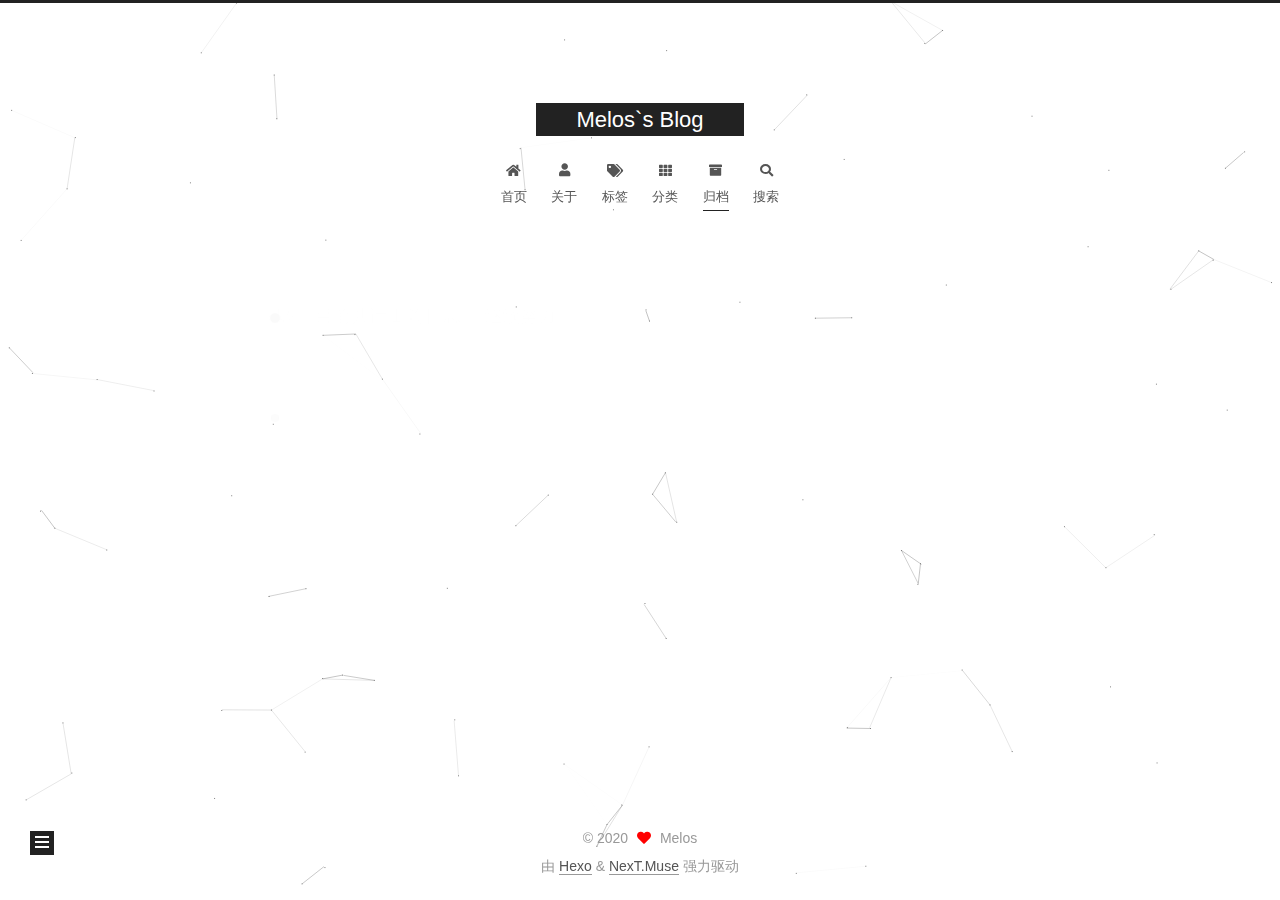
<file: archives/2020/index.html>
<!DOCTYPE html>
<html lang="zh-Hans">
<head>
  <meta charset="UTF-8">
<meta name="viewport" content="width=device-width, initial-scale=1, maximum-scale=2">
<meta name="theme-color" content="#222">
<meta name="generator" content="Hexo 4.2.1">
  <link rel="apple-touch-icon" sizes="180x180" href="/images/apple-touch-icon-next.png">
  <link rel="icon" type="image/png" sizes="32x32" href="/images/favicon-32x32-next.png">
  <link rel="icon" type="image/png" sizes="16x16" href="/images/favicon-16x16-next.png">
  <link rel="mask-icon" href="/images/logo.svg" color="#222">

<link rel="stylesheet" href="/css/main.css">


<link rel="stylesheet" href="/lib/font-awesome/css/all.min.css">

<script id="hexo-configurations">
    var NexT = window.NexT || {};
    var CONFIG = {"hostname":"tensorplayer.com","root":"/","scheme":"Muse","version":"7.8.0","exturl":false,"sidebar":{"position":"left","display":"post","padding":18,"offset":12,"onmobile":false},"copycode":{"enable":false,"show_result":false,"style":null},"back2top":{"enable":true,"sidebar":false,"scrollpercent":false},"bookmark":{"enable":false,"color":"#222","save":"auto"},"fancybox":false,"mediumzoom":false,"lazyload":false,"pangu":false,"comments":{"style":"tabs","active":null,"storage":true,"lazyload":false,"nav":null},"algolia":{"hits":{"per_page":10},"labels":{"input_placeholder":"Search for Posts","hits_empty":"We didn't find any results for the search: ${query}","hits_stats":"${hits} results found in ${time} ms"}},"localsearch":{"enable":true,"trigger":"auto","top_n_per_article":1,"unescape":false,"preload":false},"motion":{"enable":true,"async":false,"transition":{"post_block":"fadeIn","post_header":"slideDownIn","post_body":"slideDownIn","coll_header":"slideLeftIn","sidebar":"slideUpIn"}},"path":"search.xml"};
  </script>

  <meta property="og:type" content="website">
<meta property="og:title" content="Melos&#96;s Blog">
<meta property="og:url" content="http://tensorplayer.com/archives/2020/index.html">
<meta property="og:site_name" content="Melos&#96;s Blog">
<meta property="article:author" content="Melos">
<meta name="twitter:card" content="summary">

<link rel="canonical" href="http://tensorplayer.com/archives/2020/">


<script id="page-configurations">
  // https://hexo.io/docs/variables.html
  CONFIG.page = {
    sidebar: "",
    isHome : false,
    isPost : false,
    lang   : 'zh-Hans'
  };
</script>

  <title>归档 | Melos`s Blog</title>
  






  <noscript>
  <style>
  .use-motion .brand,
  .use-motion .menu-item,
  .sidebar-inner,
  .use-motion .post-block,
  .use-motion .pagination,
  .use-motion .comments,
  .use-motion .post-header,
  .use-motion .post-body,
  .use-motion .collection-header { opacity: initial; }

  .use-motion .site-title,
  .use-motion .site-subtitle {
    opacity: initial;
    top: initial;
  }

  .use-motion .logo-line-before i { left: initial; }
  .use-motion .logo-line-after i { right: initial; }
  </style>
</noscript>

<link rel="alternate" href="/atom.xml" title="Melos`s Blog" type="application/atom+xml">
</head>

<body itemscope itemtype="http://schema.org/WebPage">
  <div class="container use-motion">
    <div class="headband"></div>

    <header class="header" itemscope itemtype="http://schema.org/WPHeader">
      <div class="header-inner"><div class="site-brand-container">
  <div class="site-nav-toggle">
    <div class="toggle" aria-label="切换导航栏">
      <span class="toggle-line toggle-line-first"></span>
      <span class="toggle-line toggle-line-middle"></span>
      <span class="toggle-line toggle-line-last"></span>
    </div>
  </div>

  <div class="site-meta">

    <a href="/" class="brand" rel="start">
      <span class="logo-line-before"><i></i></span>
      <h1 class="site-title">Melos`s Blog</h1>
      <span class="logo-line-after"><i></i></span>
    </a>
  </div>

  <div class="site-nav-right">
    <div class="toggle popup-trigger">
        <i class="fa fa-search fa-fw fa-lg"></i>
    </div>
  </div>
</div>




<nav class="site-nav">
  <ul id="menu" class="main-menu menu">
        <li class="menu-item menu-item-home">

    <a href="/" rel="section"><i class="fa fa-home fa-fw"></i>首页</a>

  </li>
        <li class="menu-item menu-item-about">

    <a href="/about/" rel="section"><i class="fa fa-user fa-fw"></i>关于</a>

  </li>
        <li class="menu-item menu-item-tags">

    <a href="/tags/" rel="section"><i class="fa fa-tags fa-fw"></i>标签</a>

  </li>
        <li class="menu-item menu-item-categories">

    <a href="/categories/" rel="section"><i class="fa fa-th fa-fw"></i>分类</a>

  </li>
        <li class="menu-item menu-item-archives">

    <a href="/archives/" rel="section"><i class="fa fa-archive fa-fw"></i>归档</a>

  </li>
      <li class="menu-item menu-item-search">
        <a role="button" class="popup-trigger"><i class="fa fa-search fa-fw"></i>搜索
        </a>
      </li>
  </ul>
</nav>



  <div class="search-pop-overlay">
    <div class="popup search-popup">
        <div class="search-header">
  <span class="search-icon">
    <i class="fa fa-search"></i>
  </span>
  <div class="search-input-container">
    <input autocomplete="off" autocapitalize="off"
           placeholder="搜索..." spellcheck="false"
           type="search" class="search-input">
  </div>
  <span class="popup-btn-close">
    <i class="fa fa-times-circle"></i>
  </span>
</div>
<div id="search-result">
  <div id="no-result">
    <i class="fa fa-spinner fa-pulse fa-5x fa-fw"></i>
  </div>
</div>

    </div>
  </div>

</div>
    </header>

    
  <div class="back-to-top">
    <i class="fa fa-arrow-up"></i>
    <span>0%</span>
  </div>


    <main class="main">
      <div class="main-inner">
        <div class="content-wrap">
          

          <div class="content archive">
            

  
  
  
  <div class="post-block">
    <div class="posts-collapse">
      <div class="collection-title">
        <span class="collection-header">嗯..! 目前共计 1 篇日志。 继续努力。</span>
      </div>

      
    <div class="collection-year">
      <span class="collection-header">2020</span>
    </div>

  <article itemscope itemtype="http://schema.org/Article">
    <header class="post-header">

      <div class="post-meta">
        <time itemprop="dateCreated"
              datetime="2020-06-09T16:36:25+08:00"
              content="2020-06-09">
          06-09
        </time>
      </div>

      <div class="post-title">
          <a class="post-title-link" href="/2020/06/09/hello-world/" itemprop="url">
            <span itemprop="name">Hello World</span>
          </a>
      </div>

    </header>
  </article>


    </div>
  </div>
  
  
  

  



          </div>
          

<script>
  window.addEventListener('tabs:register', () => {
    let { activeClass } = CONFIG.comments;
    if (CONFIG.comments.storage) {
      activeClass = localStorage.getItem('comments_active') || activeClass;
    }
    if (activeClass) {
      let activeTab = document.querySelector(`a[href="#comment-${activeClass}"]`);
      if (activeTab) {
        activeTab.click();
      }
    }
  });
  if (CONFIG.comments.storage) {
    window.addEventListener('tabs:click', event => {
      if (!event.target.matches('.tabs-comment .tab-content .tab-pane')) return;
      let commentClass = event.target.classList[1];
      localStorage.setItem('comments_active', commentClass);
    });
  }
</script>

        </div>
          
  
  <div class="toggle sidebar-toggle">
    <span class="toggle-line toggle-line-first"></span>
    <span class="toggle-line toggle-line-middle"></span>
    <span class="toggle-line toggle-line-last"></span>
  </div>

  <aside class="sidebar">
    <div class="sidebar-inner">

      <ul class="sidebar-nav motion-element">
        <li class="sidebar-nav-toc">
          文章目录
        </li>
        <li class="sidebar-nav-overview">
          站点概览
        </li>
      </ul>

      <!--noindex-->
      <div class="post-toc-wrap sidebar-panel">
      </div>
      <!--/noindex-->

      <div class="site-overview-wrap sidebar-panel">
        <div class="site-author motion-element" itemprop="author" itemscope itemtype="http://schema.org/Person">
    <img class="site-author-image" itemprop="image" alt="Melos"
      src="/images/avatar.gif">
  <p class="site-author-name" itemprop="name">Melos</p>
  <div class="site-description" itemprop="description"></div>
</div>
<div class="site-state-wrap motion-element">
  <nav class="site-state">
      <div class="site-state-item site-state-posts">
          <a href="/archives/">
        
          <span class="site-state-item-count">1</span>
          <span class="site-state-item-name">日志</span>
        </a>
      </div>
  </nav>
</div>
  <div class="links-of-author motion-element">
      <span class="links-of-author-item">
        <a href="/atom.xml" title="RSS → &#x2F;atom.xml"><i class="fa fa-rss fa-fw"></i>RSS</a>
      </span>
  </div>



      </div>

    </div>
  </aside>
  <div id="sidebar-dimmer"></div>


      </div>
    </main>

    <footer class="footer">
      <div class="footer-inner">
        

        

<div class="copyright">
  
  &copy; 
  <span itemprop="copyrightYear">2020</span>
  <span class="with-love">
    <i class="fa fa-heart"></i>
  </span>
  <span class="author" itemprop="copyrightHolder">Melos</span>
</div>
  <div class="powered-by">由 <a href="https://hexo.io/" class="theme-link" rel="noopener" target="_blank">Hexo</a> & <a href="https://muse.theme-next.org/" class="theme-link" rel="noopener" target="_blank">NexT.Muse</a> 强力驱动
  </div>

        








      </div>
    </footer>
  </div>

  
  <script color='' opacity='' zIndex='' count='' src="/lib/canvas-nest/canvas-nest-nomobile.min.js"></script>
  <script src="/lib/anime.min.js"></script>
  <script src="/lib/velocity/velocity.min.js"></script>
  <script src="/lib/velocity/velocity.ui.min.js"></script>

<script src="/js/utils.js"></script>

<script src="/js/motion.js"></script>


<script src="/js/schemes/muse.js"></script>


<script src="/js/next-boot.js"></script>




  




  
<script src="/js/local-search.js"></script>













  

  

</body>
</html>
</file>
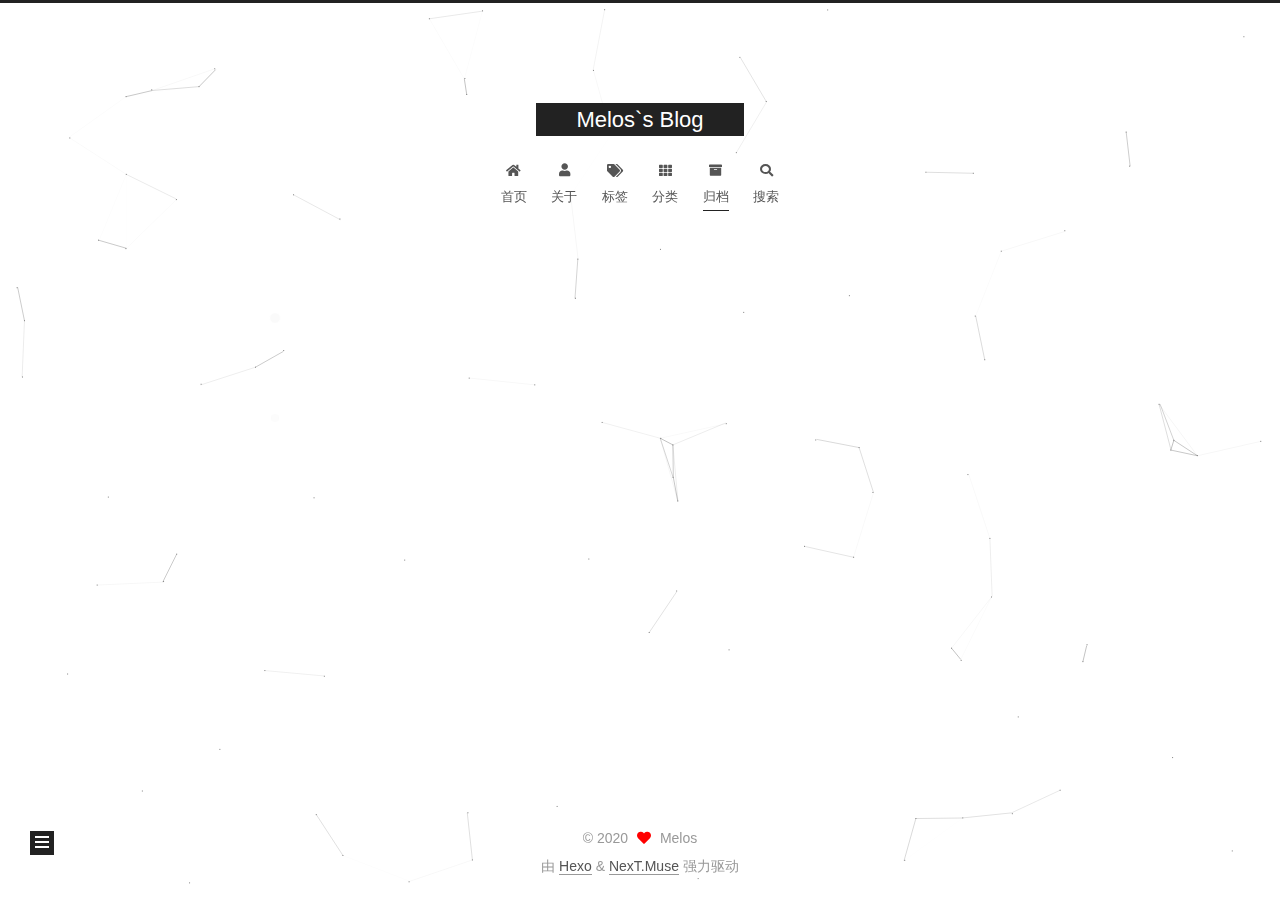
<file: archives/2020/06/index.html>
<!DOCTYPE html>
<html lang="zh-Hans">
<head>
  <meta charset="UTF-8">
<meta name="viewport" content="width=device-width, initial-scale=1, maximum-scale=2">
<meta name="theme-color" content="#222">
<meta name="generator" content="Hexo 4.2.1">
  <link rel="apple-touch-icon" sizes="180x180" href="/images/apple-touch-icon-next.png">
  <link rel="icon" type="image/png" sizes="32x32" href="/images/favicon-32x32-next.png">
  <link rel="icon" type="image/png" sizes="16x16" href="/images/favicon-16x16-next.png">
  <link rel="mask-icon" href="/images/logo.svg" color="#222">

<link rel="stylesheet" href="/css/main.css">


<link rel="stylesheet" href="/lib/font-awesome/css/all.min.css">

<script id="hexo-configurations">
    var NexT = window.NexT || {};
    var CONFIG = {"hostname":"tensorplayer.com","root":"/","scheme":"Muse","version":"7.8.0","exturl":false,"sidebar":{"position":"left","display":"post","padding":18,"offset":12,"onmobile":false},"copycode":{"enable":false,"show_result":false,"style":null},"back2top":{"enable":true,"sidebar":false,"scrollpercent":false},"bookmark":{"enable":false,"color":"#222","save":"auto"},"fancybox":false,"mediumzoom":false,"lazyload":false,"pangu":false,"comments":{"style":"tabs","active":null,"storage":true,"lazyload":false,"nav":null},"algolia":{"hits":{"per_page":10},"labels":{"input_placeholder":"Search for Posts","hits_empty":"We didn't find any results for the search: ${query}","hits_stats":"${hits} results found in ${time} ms"}},"localsearch":{"enable":true,"trigger":"auto","top_n_per_article":1,"unescape":false,"preload":false},"motion":{"enable":true,"async":false,"transition":{"post_block":"fadeIn","post_header":"slideDownIn","post_body":"slideDownIn","coll_header":"slideLeftIn","sidebar":"slideUpIn"}},"path":"search.xml"};
  </script>

  <meta property="og:type" content="website">
<meta property="og:title" content="Melos&#96;s Blog">
<meta property="og:url" content="http://tensorplayer.com/archives/2020/06/index.html">
<meta property="og:site_name" content="Melos&#96;s Blog">
<meta property="article:author" content="Melos">
<meta name="twitter:card" content="summary">

<link rel="canonical" href="http://tensorplayer.com/archives/2020/06/">


<script id="page-configurations">
  // https://hexo.io/docs/variables.html
  CONFIG.page = {
    sidebar: "",
    isHome : false,
    isPost : false,
    lang   : 'zh-Hans'
  };
</script>

  <title>归档 | Melos`s Blog</title>
  






  <noscript>
  <style>
  .use-motion .brand,
  .use-motion .menu-item,
  .sidebar-inner,
  .use-motion .post-block,
  .use-motion .pagination,
  .use-motion .comments,
  .use-motion .post-header,
  .use-motion .post-body,
  .use-motion .collection-header { opacity: initial; }

  .use-motion .site-title,
  .use-motion .site-subtitle {
    opacity: initial;
    top: initial;
  }

  .use-motion .logo-line-before i { left: initial; }
  .use-motion .logo-line-after i { right: initial; }
  </style>
</noscript>

<link rel="alternate" href="/atom.xml" title="Melos`s Blog" type="application/atom+xml">
</head>

<body itemscope itemtype="http://schema.org/WebPage">
  <div class="container use-motion">
    <div class="headband"></div>

    <header class="header" itemscope itemtype="http://schema.org/WPHeader">
      <div class="header-inner"><div class="site-brand-container">
  <div class="site-nav-toggle">
    <div class="toggle" aria-label="切换导航栏">
      <span class="toggle-line toggle-line-first"></span>
      <span class="toggle-line toggle-line-middle"></span>
      <span class="toggle-line toggle-line-last"></span>
    </div>
  </div>

  <div class="site-meta">

    <a href="/" class="brand" rel="start">
      <span class="logo-line-before"><i></i></span>
      <h1 class="site-title">Melos`s Blog</h1>
      <span class="logo-line-after"><i></i></span>
    </a>
  </div>

  <div class="site-nav-right">
    <div class="toggle popup-trigger">
        <i class="fa fa-search fa-fw fa-lg"></i>
    </div>
  </div>
</div>




<nav class="site-nav">
  <ul id="menu" class="main-menu menu">
        <li class="menu-item menu-item-home">

    <a href="/" rel="section"><i class="fa fa-home fa-fw"></i>首页</a>

  </li>
        <li class="menu-item menu-item-about">

    <a href="/about/" rel="section"><i class="fa fa-user fa-fw"></i>关于</a>

  </li>
        <li class="menu-item menu-item-tags">

    <a href="/tags/" rel="section"><i class="fa fa-tags fa-fw"></i>标签</a>

  </li>
        <li class="menu-item menu-item-categories">

    <a href="/categories/" rel="section"><i class="fa fa-th fa-fw"></i>分类</a>

  </li>
        <li class="menu-item menu-item-archives">

    <a href="/archives/" rel="section"><i class="fa fa-archive fa-fw"></i>归档</a>

  </li>
      <li class="menu-item menu-item-search">
        <a role="button" class="popup-trigger"><i class="fa fa-search fa-fw"></i>搜索
        </a>
      </li>
  </ul>
</nav>



  <div class="search-pop-overlay">
    <div class="popup search-popup">
        <div class="search-header">
  <span class="search-icon">
    <i class="fa fa-search"></i>
  </span>
  <div class="search-input-container">
    <input autocomplete="off" autocapitalize="off"
           placeholder="搜索..." spellcheck="false"
           type="search" class="search-input">
  </div>
  <span class="popup-btn-close">
    <i class="fa fa-times-circle"></i>
  </span>
</div>
<div id="search-result">
  <div id="no-result">
    <i class="fa fa-spinner fa-pulse fa-5x fa-fw"></i>
  </div>
</div>

    </div>
  </div>

</div>
    </header>

    
  <div class="back-to-top">
    <i class="fa fa-arrow-up"></i>
    <span>0%</span>
  </div>


    <main class="main">
      <div class="main-inner">
        <div class="content-wrap">
          

          <div class="content archive">
            

  
  
  
  <div class="post-block">
    <div class="posts-collapse">
      <div class="collection-title">
        <span class="collection-header">嗯..! 目前共计 1 篇日志。 继续努力。</span>
      </div>

      
    <div class="collection-year">
      <span class="collection-header">2020</span>
    </div>

  <article itemscope itemtype="http://schema.org/Article">
    <header class="post-header">

      <div class="post-meta">
        <time itemprop="dateCreated"
              datetime="2020-06-09T16:36:25+08:00"
              content="2020-06-09">
          06-09
        </time>
      </div>

      <div class="post-title">
          <a class="post-title-link" href="/2020/06/09/hello-world/" itemprop="url">
            <span itemprop="name">Hello World</span>
          </a>
      </div>

    </header>
  </article>


    </div>
  </div>
  
  
  

  



          </div>
          

<script>
  window.addEventListener('tabs:register', () => {
    let { activeClass } = CONFIG.comments;
    if (CONFIG.comments.storage) {
      activeClass = localStorage.getItem('comments_active') || activeClass;
    }
    if (activeClass) {
      let activeTab = document.querySelector(`a[href="#comment-${activeClass}"]`);
      if (activeTab) {
        activeTab.click();
      }
    }
  });
  if (CONFIG.comments.storage) {
    window.addEventListener('tabs:click', event => {
      if (!event.target.matches('.tabs-comment .tab-content .tab-pane')) return;
      let commentClass = event.target.classList[1];
      localStorage.setItem('comments_active', commentClass);
    });
  }
</script>

        </div>
          
  
  <div class="toggle sidebar-toggle">
    <span class="toggle-line toggle-line-first"></span>
    <span class="toggle-line toggle-line-middle"></span>
    <span class="toggle-line toggle-line-last"></span>
  </div>

  <aside class="sidebar">
    <div class="sidebar-inner">

      <ul class="sidebar-nav motion-element">
        <li class="sidebar-nav-toc">
          文章目录
        </li>
        <li class="sidebar-nav-overview">
          站点概览
        </li>
      </ul>

      <!--noindex-->
      <div class="post-toc-wrap sidebar-panel">
      </div>
      <!--/noindex-->

      <div class="site-overview-wrap sidebar-panel">
        <div class="site-author motion-element" itemprop="author" itemscope itemtype="http://schema.org/Person">
    <img class="site-author-image" itemprop="image" alt="Melos"
      src="/images/avatar.gif">
  <p class="site-author-name" itemprop="name">Melos</p>
  <div class="site-description" itemprop="description"></div>
</div>
<div class="site-state-wrap motion-element">
  <nav class="site-state">
      <div class="site-state-item site-state-posts">
          <a href="/archives/">
        
          <span class="site-state-item-count">1</span>
          <span class="site-state-item-name">日志</span>
        </a>
      </div>
  </nav>
</div>
  <div class="links-of-author motion-element">
      <span class="links-of-author-item">
        <a href="/atom.xml" title="RSS → &#x2F;atom.xml"><i class="fa fa-rss fa-fw"></i>RSS</a>
      </span>
  </div>



      </div>

    </div>
  </aside>
  <div id="sidebar-dimmer"></div>


      </div>
    </main>

    <footer class="footer">
      <div class="footer-inner">
        

        

<div class="copyright">
  
  &copy; 
  <span itemprop="copyrightYear">2020</span>
  <span class="with-love">
    <i class="fa fa-heart"></i>
  </span>
  <span class="author" itemprop="copyrightHolder">Melos</span>
</div>
  <div class="powered-by">由 <a href="https://hexo.io/" class="theme-link" rel="noopener" target="_blank">Hexo</a> & <a href="https://muse.theme-next.org/" class="theme-link" rel="noopener" target="_blank">NexT.Muse</a> 强力驱动
  </div>

        








      </div>
    </footer>
  </div>

  
  <script color='' opacity='' zIndex='' count='' src="/lib/canvas-nest/canvas-nest-nomobile.min.js"></script>
  <script src="/lib/anime.min.js"></script>
  <script src="/lib/velocity/velocity.min.js"></script>
  <script src="/lib/velocity/velocity.ui.min.js"></script>

<script src="/js/utils.js"></script>

<script src="/js/motion.js"></script>


<script src="/js/schemes/muse.js"></script>


<script src="/js/next-boot.js"></script>




  




  
<script src="/js/local-search.js"></script>













  

  

</body>
</html>
</file>
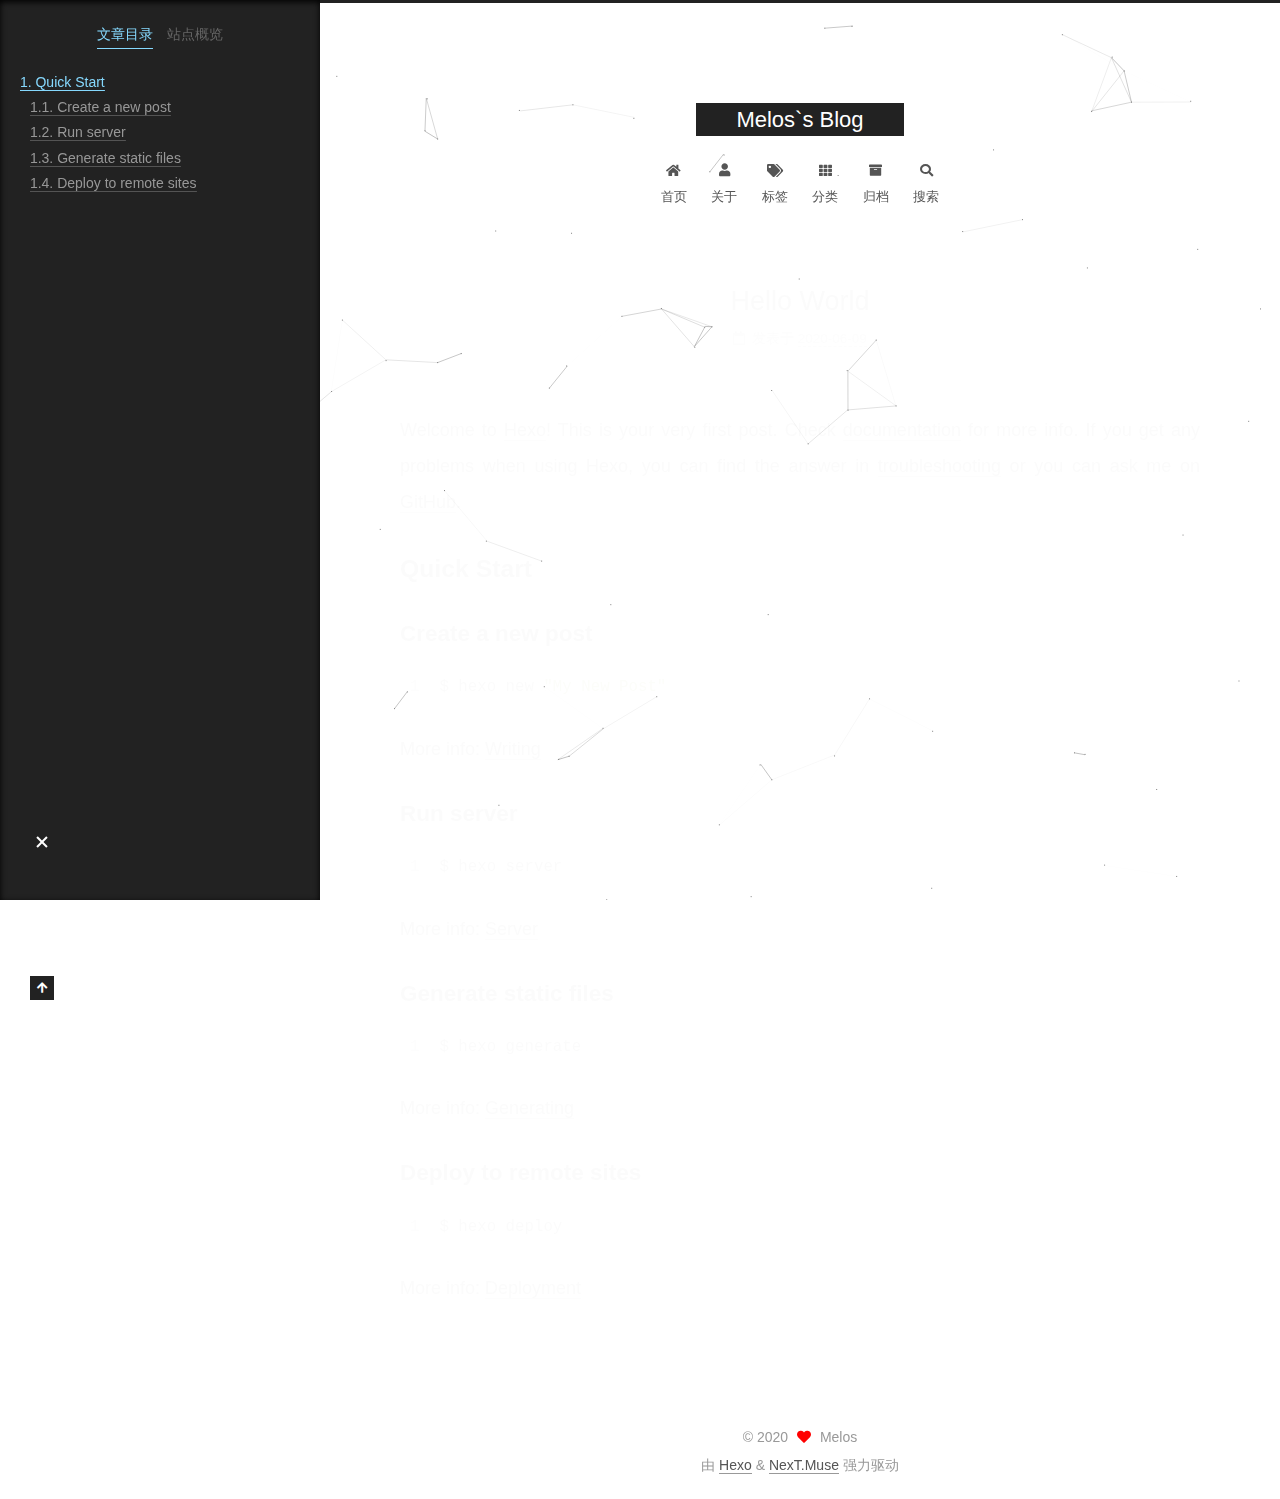
<file: 2020/06/09/hello-world/index.html>
<!DOCTYPE html>
<html lang="zh-Hans">
<head>
  <meta charset="UTF-8">
<meta name="viewport" content="width=device-width, initial-scale=1, maximum-scale=2">
<meta name="theme-color" content="#222">
<meta name="generator" content="Hexo 4.2.1">
  <link rel="apple-touch-icon" sizes="180x180" href="/images/apple-touch-icon-next.png">
  <link rel="icon" type="image/png" sizes="32x32" href="/images/favicon-32x32-next.png">
  <link rel="icon" type="image/png" sizes="16x16" href="/images/favicon-16x16-next.png">
  <link rel="mask-icon" href="/images/logo.svg" color="#222">

<link rel="stylesheet" href="/css/main.css">


<link rel="stylesheet" href="/lib/font-awesome/css/all.min.css">

<script id="hexo-configurations">
    var NexT = window.NexT || {};
    var CONFIG = {"hostname":"tensorplayer.com","root":"/","scheme":"Muse","version":"7.8.0","exturl":false,"sidebar":{"position":"left","display":"post","padding":18,"offset":12,"onmobile":false},"copycode":{"enable":false,"show_result":false,"style":null},"back2top":{"enable":true,"sidebar":false,"scrollpercent":false},"bookmark":{"enable":false,"color":"#222","save":"auto"},"fancybox":false,"mediumzoom":false,"lazyload":false,"pangu":false,"comments":{"style":"tabs","active":null,"storage":true,"lazyload":false,"nav":null},"algolia":{"hits":{"per_page":10},"labels":{"input_placeholder":"Search for Posts","hits_empty":"We didn't find any results for the search: ${query}","hits_stats":"${hits} results found in ${time} ms"}},"localsearch":{"enable":true,"trigger":"auto","top_n_per_article":1,"unescape":false,"preload":false},"motion":{"enable":true,"async":false,"transition":{"post_block":"fadeIn","post_header":"slideDownIn","post_body":"slideDownIn","coll_header":"slideLeftIn","sidebar":"slideUpIn"}},"path":"search.xml"};
  </script>

  <meta name="description" content="Welcome to Hexo! This is your very first post. Check documentation for more info. If you get any problems when using Hexo, you can find the answer in troubleshooting or you can ask me on GitHub. Quick">
<meta property="og:type" content="article">
<meta property="og:title" content="Hello World">
<meta property="og:url" content="http://tensorplayer.com/2020/06/09/hello-world/index.html">
<meta property="og:site_name" content="Melos&#96;s Blog">
<meta property="og:description" content="Welcome to Hexo! This is your very first post. Check documentation for more info. If you get any problems when using Hexo, you can find the answer in troubleshooting or you can ask me on GitHub. Quick">
<meta property="article:published_time" content="2020-06-09T08:36:25.317Z">
<meta property="article:modified_time" content="2020-06-09T08:36:25.317Z">
<meta property="article:author" content="Melos">
<meta name="twitter:card" content="summary">

<link rel="canonical" href="http://tensorplayer.com/2020/06/09/hello-world/">


<script id="page-configurations">
  // https://hexo.io/docs/variables.html
  CONFIG.page = {
    sidebar: "",
    isHome : false,
    isPost : true,
    lang   : 'zh-Hans'
  };
</script>

  <title>Hello World | Melos`s Blog</title>
  






  <noscript>
  <style>
  .use-motion .brand,
  .use-motion .menu-item,
  .sidebar-inner,
  .use-motion .post-block,
  .use-motion .pagination,
  .use-motion .comments,
  .use-motion .post-header,
  .use-motion .post-body,
  .use-motion .collection-header { opacity: initial; }

  .use-motion .site-title,
  .use-motion .site-subtitle {
    opacity: initial;
    top: initial;
  }

  .use-motion .logo-line-before i { left: initial; }
  .use-motion .logo-line-after i { right: initial; }
  </style>
</noscript>

<link rel="alternate" href="/atom.xml" title="Melos`s Blog" type="application/atom+xml">
</head>

<body itemscope itemtype="http://schema.org/WebPage">
  <div class="container use-motion">
    <div class="headband"></div>

    <header class="header" itemscope itemtype="http://schema.org/WPHeader">
      <div class="header-inner"><div class="site-brand-container">
  <div class="site-nav-toggle">
    <div class="toggle" aria-label="切换导航栏">
      <span class="toggle-line toggle-line-first"></span>
      <span class="toggle-line toggle-line-middle"></span>
      <span class="toggle-line toggle-line-last"></span>
    </div>
  </div>

  <div class="site-meta">

    <a href="/" class="brand" rel="start">
      <span class="logo-line-before"><i></i></span>
      <h1 class="site-title">Melos`s Blog</h1>
      <span class="logo-line-after"><i></i></span>
    </a>
  </div>

  <div class="site-nav-right">
    <div class="toggle popup-trigger">
        <i class="fa fa-search fa-fw fa-lg"></i>
    </div>
  </div>
</div>




<nav class="site-nav">
  <ul id="menu" class="main-menu menu">
        <li class="menu-item menu-item-home">

    <a href="/" rel="section"><i class="fa fa-home fa-fw"></i>首页</a>

  </li>
        <li class="menu-item menu-item-about">

    <a href="/about/" rel="section"><i class="fa fa-user fa-fw"></i>关于</a>

  </li>
        <li class="menu-item menu-item-tags">

    <a href="/tags/" rel="section"><i class="fa fa-tags fa-fw"></i>标签</a>

  </li>
        <li class="menu-item menu-item-categories">

    <a href="/categories/" rel="section"><i class="fa fa-th fa-fw"></i>分类</a>

  </li>
        <li class="menu-item menu-item-archives">

    <a href="/archives/" rel="section"><i class="fa fa-archive fa-fw"></i>归档</a>

  </li>
      <li class="menu-item menu-item-search">
        <a role="button" class="popup-trigger"><i class="fa fa-search fa-fw"></i>搜索
        </a>
      </li>
  </ul>
</nav>



  <div class="search-pop-overlay">
    <div class="popup search-popup">
        <div class="search-header">
  <span class="search-icon">
    <i class="fa fa-search"></i>
  </span>
  <div class="search-input-container">
    <input autocomplete="off" autocapitalize="off"
           placeholder="搜索..." spellcheck="false"
           type="search" class="search-input">
  </div>
  <span class="popup-btn-close">
    <i class="fa fa-times-circle"></i>
  </span>
</div>
<div id="search-result">
  <div id="no-result">
    <i class="fa fa-spinner fa-pulse fa-5x fa-fw"></i>
  </div>
</div>

    </div>
  </div>

</div>
    </header>

    
  <div class="back-to-top">
    <i class="fa fa-arrow-up"></i>
    <span>0%</span>
  </div>


    <main class="main">
      <div class="main-inner">
        <div class="content-wrap">
          

          <div class="content post posts-expand">
            

    
  
  
  <article itemscope itemtype="http://schema.org/Article" class="post-block" lang="zh-Hans">
    <link itemprop="mainEntityOfPage" href="http://tensorplayer.com/2020/06/09/hello-world/">

    <span hidden itemprop="author" itemscope itemtype="http://schema.org/Person">
      <meta itemprop="image" content="/images/avatar.gif">
      <meta itemprop="name" content="Melos">
      <meta itemprop="description" content="">
    </span>

    <span hidden itemprop="publisher" itemscope itemtype="http://schema.org/Organization">
      <meta itemprop="name" content="Melos`s Blog">
    </span>
      <header class="post-header">
        <h1 class="post-title" itemprop="name headline">
          Hello World
        </h1>

        <div class="post-meta">
            <span class="post-meta-item">
              <span class="post-meta-item-icon">
                <i class="far fa-calendar"></i>
              </span>
              <span class="post-meta-item-text">发表于</span>

              <time title="创建时间：2020-06-09 16:36:25" itemprop="dateCreated datePublished" datetime="2020-06-09T16:36:25+08:00">2020-06-09</time>
            </span>

          

        </div>
      </header>

    
    
    
    <div class="post-body" itemprop="articleBody">

      
        <p>Welcome to <a href="https://hexo.io/" target="_blank" rel="noopener">Hexo</a>! This is your very first post. Check <a href="https://hexo.io/docs/" target="_blank" rel="noopener">documentation</a> for more info. If you get any problems when using Hexo, you can find the answer in <a href="https://hexo.io/docs/troubleshooting.html" target="_blank" rel="noopener">troubleshooting</a> or you can ask me on <a href="https://github.com/hexojs/hexo/issues" target="_blank" rel="noopener">GitHub</a>.</p>
<h2 id="Quick-Start"><a href="#Quick-Start" class="headerlink" title="Quick Start"></a>Quick Start</h2><h3 id="Create-a-new-post"><a href="#Create-a-new-post" class="headerlink" title="Create a new post"></a>Create a new post</h3><figure class="highlight bash"><table><tr><td class="gutter"><pre><span class="line">1</span><br></pre></td><td class="code"><pre><span class="line">$ hexo new <span class="string">"My New Post"</span></span><br></pre></td></tr></table></figure>

<p>More info: <a href="https://hexo.io/docs/writing.html" target="_blank" rel="noopener">Writing</a></p>
<h3 id="Run-server"><a href="#Run-server" class="headerlink" title="Run server"></a>Run server</h3><figure class="highlight bash"><table><tr><td class="gutter"><pre><span class="line">1</span><br></pre></td><td class="code"><pre><span class="line">$ hexo server</span><br></pre></td></tr></table></figure>

<p>More info: <a href="https://hexo.io/docs/server.html" target="_blank" rel="noopener">Server</a></p>
<h3 id="Generate-static-files"><a href="#Generate-static-files" class="headerlink" title="Generate static files"></a>Generate static files</h3><figure class="highlight bash"><table><tr><td class="gutter"><pre><span class="line">1</span><br></pre></td><td class="code"><pre><span class="line">$ hexo generate</span><br></pre></td></tr></table></figure>

<p>More info: <a href="https://hexo.io/docs/generating.html" target="_blank" rel="noopener">Generating</a></p>
<h3 id="Deploy-to-remote-sites"><a href="#Deploy-to-remote-sites" class="headerlink" title="Deploy to remote sites"></a>Deploy to remote sites</h3><figure class="highlight bash"><table><tr><td class="gutter"><pre><span class="line">1</span><br></pre></td><td class="code"><pre><span class="line">$ hexo deploy</span><br></pre></td></tr></table></figure>

<p>More info: <a href="https://hexo.io/docs/one-command-deployment.html" target="_blank" rel="noopener">Deployment</a></p>

    </div>

    
    
    

      <footer class="post-footer">

        


        
      </footer>
    
  </article>
  
  
  



          </div>
          

<script>
  window.addEventListener('tabs:register', () => {
    let { activeClass } = CONFIG.comments;
    if (CONFIG.comments.storage) {
      activeClass = localStorage.getItem('comments_active') || activeClass;
    }
    if (activeClass) {
      let activeTab = document.querySelector(`a[href="#comment-${activeClass}"]`);
      if (activeTab) {
        activeTab.click();
      }
    }
  });
  if (CONFIG.comments.storage) {
    window.addEventListener('tabs:click', event => {
      if (!event.target.matches('.tabs-comment .tab-content .tab-pane')) return;
      let commentClass = event.target.classList[1];
      localStorage.setItem('comments_active', commentClass);
    });
  }
</script>

        </div>
          
  
  <div class="toggle sidebar-toggle">
    <span class="toggle-line toggle-line-first"></span>
    <span class="toggle-line toggle-line-middle"></span>
    <span class="toggle-line toggle-line-last"></span>
  </div>

  <aside class="sidebar">
    <div class="sidebar-inner">

      <ul class="sidebar-nav motion-element">
        <li class="sidebar-nav-toc">
          文章目录
        </li>
        <li class="sidebar-nav-overview">
          站点概览
        </li>
      </ul>

      <!--noindex-->
      <div class="post-toc-wrap sidebar-panel">
          <div class="post-toc motion-element"><ol class="nav"><li class="nav-item nav-level-2"><a class="nav-link" href="#Quick-Start"><span class="nav-number">1.</span> <span class="nav-text">Quick Start</span></a><ol class="nav-child"><li class="nav-item nav-level-3"><a class="nav-link" href="#Create-a-new-post"><span class="nav-number">1.1.</span> <span class="nav-text">Create a new post</span></a></li><li class="nav-item nav-level-3"><a class="nav-link" href="#Run-server"><span class="nav-number">1.2.</span> <span class="nav-text">Run server</span></a></li><li class="nav-item nav-level-3"><a class="nav-link" href="#Generate-static-files"><span class="nav-number">1.3.</span> <span class="nav-text">Generate static files</span></a></li><li class="nav-item nav-level-3"><a class="nav-link" href="#Deploy-to-remote-sites"><span class="nav-number">1.4.</span> <span class="nav-text">Deploy to remote sites</span></a></li></ol></li></ol></div>
      </div>
      <!--/noindex-->

      <div class="site-overview-wrap sidebar-panel">
        <div class="site-author motion-element" itemprop="author" itemscope itemtype="http://schema.org/Person">
    <img class="site-author-image" itemprop="image" alt="Melos"
      src="/images/avatar.gif">
  <p class="site-author-name" itemprop="name">Melos</p>
  <div class="site-description" itemprop="description"></div>
</div>
<div class="site-state-wrap motion-element">
  <nav class="site-state">
      <div class="site-state-item site-state-posts">
          <a href="/archives/">
        
          <span class="site-state-item-count">1</span>
          <span class="site-state-item-name">日志</span>
        </a>
      </div>
  </nav>
</div>
  <div class="links-of-author motion-element">
      <span class="links-of-author-item">
        <a href="/atom.xml" title="RSS → &#x2F;atom.xml"><i class="fa fa-rss fa-fw"></i>RSS</a>
      </span>
  </div>



      </div>

    </div>
  </aside>
  <div id="sidebar-dimmer"></div>


      </div>
    </main>

    <footer class="footer">
      <div class="footer-inner">
        

        

<div class="copyright">
  
  &copy; 
  <span itemprop="copyrightYear">2020</span>
  <span class="with-love">
    <i class="fa fa-heart"></i>
  </span>
  <span class="author" itemprop="copyrightHolder">Melos</span>
</div>
  <div class="powered-by">由 <a href="https://hexo.io/" class="theme-link" rel="noopener" target="_blank">Hexo</a> & <a href="https://muse.theme-next.org/" class="theme-link" rel="noopener" target="_blank">NexT.Muse</a> 强力驱动
  </div>

        








      </div>
    </footer>
  </div>

  
  <script color='' opacity='' zIndex='' count='' src="/lib/canvas-nest/canvas-nest-nomobile.min.js"></script>
  <script src="/lib/anime.min.js"></script>
  <script src="/lib/velocity/velocity.min.js"></script>
  <script src="/lib/velocity/velocity.ui.min.js"></script>

<script src="/js/utils.js"></script>

<script src="/js/motion.js"></script>


<script src="/js/schemes/muse.js"></script>


<script src="/js/next-boot.js"></script>




  




  
<script src="/js/local-search.js"></script>













  

  

</body>
</html>
</file>
<file: css/main.css>
:root {
  --body-bg-color: #fff;
  --content-bg-color: #fff;
  --card-bg-color: #f5f5f5;
  --text-color: #555;
  --blockquote-color: #666;
  --link-color: #555;
  --link-hover-color: #222;
  --brand-color: #fff;
  --brand-hover-color: #fff;
  --table-row-odd-bg-color: #f9f9f9;
  --table-row-hover-bg-color: #f5f5f5;
  --menu-item-bg-color: #f5f5f5;
  --btn-default-bg: #222;
  --btn-default-color: #fff;
  --btn-default-border-color: #222;
  --btn-default-hover-bg: #fff;
  --btn-default-hover-color: #222;
  --btn-default-hover-border-color: #222;
}
html {
  line-height: 1.15; /* 1 */
  -webkit-text-size-adjust: 100%; /* 2 */
}
body {
  margin: 0;
}
main {
  display: block;
}
h1 {
  font-size: 2em;
  margin: 0.67em 0;
}
hr {
  box-sizing: content-box; /* 1 */
  height: 0; /* 1 */
  overflow: visible; /* 2 */
}
pre {
  font-family: monospace, monospace; /* 1 */
  font-size: 1em; /* 2 */
}
a {
  background: transparent;
}
abbr[title] {
  border-bottom: none; /* 1 */
  text-decoration: underline; /* 2 */
  text-decoration: underline dotted; /* 2 */
}
b,
strong {
  font-weight: bolder;
}
code,
kbd,
samp {
  font-family: monospace, monospace; /* 1 */
  font-size: 1em; /* 2 */
}
small {
  font-size: 80%;
}
sub,
sup {
  font-size: 75%;
  line-height: 0;
  position: relative;
  vertical-align: baseline;
}
sub {
  bottom: -0.25em;
}
sup {
  top: -0.5em;
}
img {
  border-style: none;
}
button,
input,
optgroup,
select,
textarea {
  font-family: inherit; /* 1 */
  font-size: 100%; /* 1 */
  line-height: 1.15; /* 1 */
  margin: 0; /* 2 */
}
button,
input {
/* 1 */
  overflow: visible;
}
button,
select {
/* 1 */
  text-transform: none;
}
button,
[type='button'],
[type='reset'],
[type='submit'] {
  -webkit-appearance: button;
}
button::-moz-focus-inner,
[type='button']::-moz-focus-inner,
[type='reset']::-moz-focus-inner,
[type='submit']::-moz-focus-inner {
  border-style: none;
  padding: 0;
}
button:-moz-focusring,
[type='button']:-moz-focusring,
[type='reset']:-moz-focusring,
[type='submit']:-moz-focusring {
  outline: 1px dotted ButtonText;
}
fieldset {
  padding: 0.35em 0.75em 0.625em;
}
legend {
  box-sizing: border-box; /* 1 */
  color: inherit; /* 2 */
  display: table; /* 1 */
  max-width: 100%; /* 1 */
  padding: 0; /* 3 */
  white-space: normal; /* 1 */
}
progress {
  vertical-align: baseline;
}
textarea {
  overflow: auto;
}
[type='checkbox'],
[type='radio'] {
  box-sizing: border-box; /* 1 */
  padding: 0; /* 2 */
}
[type='number']::-webkit-inner-spin-button,
[type='number']::-webkit-outer-spin-button {
  height: auto;
}
[type='search'] {
  outline-offset: -2px; /* 2 */
  -webkit-appearance: textfield; /* 1 */
}
[type='search']::-webkit-search-decoration {
  -webkit-appearance: none;
}
::-webkit-file-upload-button {
  font: inherit; /* 2 */
  -webkit-appearance: button; /* 1 */
}
details {
  display: block;
}
summary {
  display: list-item;
}
template {
  display: none;
}
[hidden] {
  display: none;
}
::selection {
  background: #262a30;
  color: #eee;
}
html,
body {
  height: 100%;
}
body {
  background: var(--body-bg-color);
  color: var(--text-color);
  font-family: 'Lato', "PingFang SC", "Microsoft YaHei", sans-serif;
  font-size: 1em;
  line-height: 2;
}
@media (max-width: 991px) {
  body {
    padding-left: 0 !important;
    padding-right: 0 !important;
  }
}
h1,
h2,
h3,
h4,
h5,
h6 {
  font-family: 'Lato', "PingFang SC", "Microsoft YaHei", sans-serif;
  font-weight: bold;
  line-height: 1.5;
  margin: 20px 0 15px;
}
h1 {
  font-size: 1.5em;
}
h2 {
  font-size: 1.375em;
}
h3 {
  font-size: 1.25em;
}
h4 {
  font-size: 1.125em;
}
h5 {
  font-size: 1em;
}
h6 {
  font-size: 0.875em;
}
p {
  margin: 0 0 20px 0;
}
a,
span.exturl {
  border-bottom: 1px solid #999;
  color: var(--link-color);
  outline: 0;
  text-decoration: none;
  overflow-wrap: break-word;
  word-wrap: break-word;
  cursor: pointer;
}
a:hover,
span.exturl:hover {
  border-bottom-color: var(--link-hover-color);
  color: var(--link-hover-color);
}
iframe,
img,
video {
  display: block;
  margin-left: auto;
  margin-right: auto;
  max-width: 100%;
}
hr {
  background-image: repeating-linear-gradient(-45deg, #ddd, #ddd 4px, transparent 4px, transparent 8px);
  border: 0;
  height: 3px;
  margin: 40px 0;
}
blockquote {
  border-left: 4px solid #ddd;
  color: var(--blockquote-color);
  margin: 0;
  padding: 0 15px;
}
blockquote cite::before {
  content: '-';
  padding: 0 5px;
}
dt {
  font-weight: bold;
}
dd {
  margin: 0;
  padding: 0;
}
kbd {
  background-color: #f5f5f5;
  background-image: linear-gradient(#eee, #fff, #eee);
  border: 1px solid #ccc;
  border-radius: 0.2em;
  box-shadow: 0.1em 0.1em 0.2em rgba(0,0,0,0.1);
  color: #555;
  font-family: inherit;
  padding: 0.1em 0.3em;
  white-space: nowrap;
}
.table-container {
  overflow: auto;
}
table {
  border-collapse: collapse;
  border-spacing: 0;
  font-size: 0.875em;
  margin: 0 0 20px 0;
  width: 100%;
}
tbody tr:nth-of-type(odd) {
  background: var(--table-row-odd-bg-color);
}
tbody tr:hover {
  background: var(--table-row-hover-bg-color);
}
caption,
th,
td {
  font-weight: normal;
  padding: 8px;
  vertical-align: middle;
}
th,
td {
  border: 1px solid #ddd;
  border-bottom: 3px solid #ddd;
}
th {
  font-weight: 700;
  padding-bottom: 10px;
}
td {
  border-bottom-width: 1px;
}
.btn {
  background: var(--btn-default-bg);
  border: 2px solid var(--btn-default-border-color);
  border-radius: 0;
  color: var(--btn-default-color);
  display: inline-block;
  font-size: 0.875em;
  line-height: 2;
  padding: 0 20px;
  text-decoration: none;
  transition-property: background-color;
  transition-delay: 0s;
  transition-duration: 0.2s;
  transition-timing-function: ease-in-out;
}
.btn:hover {
  background: var(--btn-default-hover-bg);
  border-color: var(--btn-default-hover-border-color);
  color: var(--btn-default-hover-color);
}
.btn + .btn {
  margin: 0 0 8px 8px;
}
.btn .fa-fw {
  text-align: left;
  width: 1.285714285714286em;
}
.toggle {
  line-height: 0;
}
.toggle .toggle-line {
  background: #fff;
  display: inline-block;
  height: 2px;
  left: 0;
  position: relative;
  top: 0;
  transition: all 0.4s;
  vertical-align: top;
  width: 100%;
}
.toggle .toggle-line:not(:first-child) {
  margin-top: 3px;
}
.toggle.toggle-arrow .toggle-line-first {
  left: 50%;
  top: 2px;
  transform: rotate(45deg);
  width: 50%;
}
.toggle.toggle-arrow .toggle-line-middle {
  left: 2px;
  width: 90%;
}
.toggle.toggle-arrow .toggle-line-last {
  left: 50%;
  top: -2px;
  transform: rotate(-45deg);
  width: 50%;
}
.toggle.toggle-close .toggle-line-first {
  transform: rotate(-45deg);
  top: 5px;
}
.toggle.toggle-close .toggle-line-middle {
  opacity: 0;
}
.toggle.toggle-close .toggle-line-last {
  transform: rotate(45deg);
  top: -5px;
}
.highlight,
pre {
  background: #f7f7f7;
  color: #4d4d4c;
  line-height: 1.6;
  margin: 0 auto 20px;
}
pre,
code {
  font-family: consolas, Menlo, monospace, "PingFang SC", "Microsoft YaHei";
}
code {
  background: #eee;
  border-radius: 3px;
  color: #555;
  padding: 2px 4px;
  overflow-wrap: break-word;
  word-wrap: break-word;
}
.highlight *::selection {
  background: #d6d6d6;
}
.highlight pre {
  border: 0;
  margin: 0;
  padding: 10px 0;
}
.highlight table {
  border: 0;
  margin: 0;
  width: auto;
}
.highlight td {
  border: 0;
  padding: 0;
}
.highlight figcaption {
  background: #eff2f3;
  color: #4d4d4c;
  display: flex;
  font-size: 0.875em;
  justify-content: space-between;
  line-height: 1.2;
  padding: 0.5em;
}
.highlight figcaption a {
  color: #4d4d4c;
}
.highlight figcaption a:hover {
  border-bottom-color: #4d4d4c;
}
.highlight .gutter {
  -moz-user-select: none;
  -ms-user-select: none;
  -webkit-user-select: none;
  user-select: none;
}
.highlight .gutter pre {
  background: #eff2f3;
  color: #869194;
  padding-left: 10px;
  padding-right: 10px;
  text-align: right;
}
.highlight .code pre {
  background: #f7f7f7;
  padding-left: 10px;
  width: 100%;
}
.gist table {
  width: auto;
}
.gist table td {
  border: 0;
}
pre {
  overflow: auto;
  padding: 10px;
}
pre code {
  background: none;
  color: #4d4d4c;
  font-size: 0.875em;
  padding: 0;
  text-shadow: none;
}
pre .deletion {
  background: #fdd;
}
pre .addition {
  background: #dfd;
}
pre .meta {
  color: #eab700;
  -moz-user-select: none;
  -ms-user-select: none;
  -webkit-user-select: none;
  user-select: none;
}
pre .comment {
  color: #8e908c;
}
pre .variable,
pre .attribute,
pre .tag,
pre .name,
pre .regexp,
pre .ruby .constant,
pre .xml .tag .title,
pre .xml .pi,
pre .xml .doctype,
pre .html .doctype,
pre .css .id,
pre .css .class,
pre .css .pseudo {
  color: #c82829;
}
pre .number,
pre .preprocessor,
pre .built_in,
pre .builtin-name,
pre .literal,
pre .params,
pre .constant,
pre .command {
  color: #f5871f;
}
pre .ruby .class .title,
pre .css .rules .attribute,
pre .string,
pre .symbol,
pre .value,
pre .inheritance,
pre .header,
pre .ruby .symbol,
pre .xml .cdata,
pre .special,
pre .formula {
  color: #718c00;
}
pre .title,
pre .css .hexcolor {
  color: #3e999f;
}
pre .function,
pre .python .decorator,
pre .python .title,
pre .ruby .function .title,
pre .ruby .title .keyword,
pre .perl .sub,
pre .javascript .title,
pre .coffeescript .title {
  color: #4271ae;
}
pre .keyword,
pre .javascript .function {
  color: #8959a8;
}
.blockquote-center {
  border-left: none;
  margin: 40px 0;
  padding: 0;
  position: relative;
  text-align: center;
}
.blockquote-center .fa {
  display: block;
  opacity: 0.6;
  position: absolute;
  width: 100%;
}
.blockquote-center .fa-quote-left {
  border-top: 1px solid #ccc;
  text-align: left;
  top: -20px;
}
.blockquote-center .fa-quote-right {
  border-bottom: 1px solid #ccc;
  text-align: right;
  bottom: -20px;
}
.blockquote-center p,
.blockquote-center div {
  text-align: center;
}
.post-body .group-picture img {
  margin: 0 auto;
  padding: 0 3px;
}
.group-picture-row {
  margin-bottom: 6px;
  overflow: hidden;
}
.group-picture-column {
  float: left;
  margin-bottom: 10px;
}
.post-body .label {
  color: #555;
  display: inline;
  padding: 0 2px;
}
.post-body .label.default {
  background: #f0f0f0;
}
.post-body .label.primary {
  background: #efe6f7;
}
.post-body .label.info {
  background: #e5f2f8;
}
.post-body .label.success {
  background: #e7f4e9;
}
.post-body .label.warning {
  background: #fcf6e1;
}
.post-body .label.danger {
  background: #fae8eb;
}
.post-body .tabs {
  margin-bottom: 20px;
}
.post-body .tabs,
.tabs-comment {
  display: block;
  padding-top: 10px;
  position: relative;
}
.post-body .tabs ul.nav-tabs,
.tabs-comment ul.nav-tabs {
  display: flex;
  flex-wrap: wrap;
  margin: 0;
  margin-bottom: -1px;
  padding: 0;
}
@media (max-width: 413px) {
  .post-body .tabs ul.nav-tabs,
  .tabs-comment ul.nav-tabs {
    display: block;
    margin-bottom: 5px;
  }
}
.post-body .tabs ul.nav-tabs li.tab,
.tabs-comment ul.nav-tabs li.tab {
  border-bottom: 1px solid #ddd;
  border-left: 1px solid transparent;
  border-right: 1px solid transparent;
  border-top: 3px solid transparent;
  flex-grow: 1;
  list-style-type: none;
  border-radius: 0 0 0 0;
}
@media (max-width: 413px) {
  .post-body .tabs ul.nav-tabs li.tab,
  .tabs-comment ul.nav-tabs li.tab {
    border-bottom: 1px solid transparent;
    border-left: 3px solid transparent;
    border-right: 1px solid transparent;
    border-top: 1px solid transparent;
  }
}
@media (max-width: 413px) {
  .post-body .tabs ul.nav-tabs li.tab,
  .tabs-comment ul.nav-tabs li.tab {
    border-radius: 0;
  }
}
.post-body .tabs ul.nav-tabs li.tab a,
.tabs-comment ul.nav-tabs li.tab a {
  border-bottom: initial;
  display: block;
  line-height: 1.8;
  outline: 0;
  padding: 0.25em 0.75em;
  text-align: center;
  transition-delay: 0s;
  transition-duration: 0.2s;
  transition-timing-function: ease-out;
}
.post-body .tabs ul.nav-tabs li.tab a i,
.tabs-comment ul.nav-tabs li.tab a i {
  width: 1.285714285714286em;
}
.post-body .tabs ul.nav-tabs li.tab.active,
.tabs-comment ul.nav-tabs li.tab.active {
  border-bottom: 1px solid transparent;
  border-left: 1px solid #ddd;
  border-right: 1px solid #ddd;
  border-top: 3px solid #fc6423;
}
@media (max-width: 413px) {
  .post-body .tabs ul.nav-tabs li.tab.active,
  .tabs-comment ul.nav-tabs li.tab.active {
    border-bottom: 1px solid #ddd;
    border-left: 3px solid #fc6423;
    border-right: 1px solid #ddd;
    border-top: 1px solid #ddd;
  }
}
.post-body .tabs ul.nav-tabs li.tab.active a,
.tabs-comment ul.nav-tabs li.tab.active a {
  color: var(--link-color);
  cursor: default;
}
.post-body .tabs .tab-content .tab-pane,
.tabs-comment .tab-content .tab-pane {
  border: 1px solid #ddd;
  border-top: 0;
  padding: 20px 20px 0 20px;
  border-radius: 0;
}
.post-body .tabs .tab-content .tab-pane:not(.active),
.tabs-comment .tab-content .tab-pane:not(.active) {
  display: none;
}
.post-body .tabs .tab-content .tab-pane.active,
.tabs-comment .tab-content .tab-pane.active {
  display: block;
}
.post-body .tabs .tab-content .tab-pane.active:nth-of-type(1),
.tabs-comment .tab-content .tab-pane.active:nth-of-type(1) {
  border-radius: 0 0 0 0;
}
@media (max-width: 413px) {
  .post-body .tabs .tab-content .tab-pane.active:nth-of-type(1),
  .tabs-comment .tab-content .tab-pane.active:nth-of-type(1) {
    border-radius: 0;
  }
}
.post-body .note {
  border-radius: 3px;
  margin-bottom: 20px;
  padding: 1em;
  position: relative;
  border: 1px solid #eee;
  border-left-width: 5px;
}
.post-body .note h2,
.post-body .note h3,
.post-body .note h4,
.post-body .note h5,
.post-body .note h6 {
  margin-top: 0;
  border-bottom: initial;
  margin-bottom: 0;
  padding-top: 0;
}
.post-body .note p:first-child,
.post-body .note ul:first-child,
.post-body .note ol:first-child,
.post-body .note table:first-child,
.post-body .note pre:first-child,
.post-body .note blockquote:first-child,
.post-body .note img:first-child {
  margin-top: 0;
}
.post-body .note p:last-child,
.post-body .note ul:last-child,
.post-body .note ol:last-child,
.post-body .note table:last-child,
.post-body .note pre:last-child,
.post-body .note blockquote:last-child,
.post-body .note img:last-child {
  margin-bottom: 0;
}
.post-body .note.default {
  border-left-color: #777;
}
.post-body .note.default h2,
.post-body .note.default h3,
.post-body .note.default h4,
.post-body .note.default h5,
.post-body .note.default h6 {
  color: #777;
}
.post-body .note.primary {
  border-left-color: #6f42c1;
}
.post-body .note.primary h2,
.post-body .note.primary h3,
.post-body .note.primary h4,
.post-body .note.primary h5,
.post-body .note.primary h6 {
  color: #6f42c1;
}
.post-body .note.info {
  border-left-color: #428bca;
}
.post-body .note.info h2,
.post-body .note.info h3,
.post-body .note.info h4,
.post-body .note.info h5,
.post-body .note.info h6 {
  color: #428bca;
}
.post-body .note.success {
  border-left-color: #5cb85c;
}
.post-body .note.success h2,
.post-body .note.success h3,
.post-body .note.success h4,
.post-body .note.success h5,
.post-body .note.success h6 {
  color: #5cb85c;
}
.post-body .note.warning {
  border-left-color: #f0ad4e;
}
.post-body .note.warning h2,
.post-body .note.warning h3,
.post-body .note.warning h4,
.post-body .note.warning h5,
.post-body .note.warning h6 {
  color: #f0ad4e;
}
.post-body .note.danger {
  border-left-color: #d9534f;
}
.post-body .note.danger h2,
.post-body .note.danger h3,
.post-body .note.danger h4,
.post-body .note.danger h5,
.post-body .note.danger h6 {
  color: #d9534f;
}
.pagination .prev,
.pagination .next,
.pagination .page-number,
.pagination .space {
  display: inline-block;
  margin: 0 10px;
  padding: 0 11px;
  position: relative;
  top: -1px;
}
@media (max-width: 767px) {
  .pagination .prev,
  .pagination .next,
  .pagination .page-number,
  .pagination .space {
    margin: 0 5px;
  }
}
.pagination {
  border-top: 1px solid #eee;
  margin: 120px 0 0;
  text-align: center;
}
.pagination .prev,
.pagination .next,
.pagination .page-number {
  border-bottom: 0;
  border-top: 1px solid #eee;
  transition-property: border-color;
  transition-delay: 0s;
  transition-duration: 0.2s;
  transition-timing-function: ease-in-out;
}
.pagination .prev:hover,
.pagination .next:hover,
.pagination .page-number:hover {
  border-top-color: #222;
}
.pagination .space {
  margin: 0;
  padding: 0;
}
.pagination .prev {
  margin-left: 0;
}
.pagination .next {
  margin-right: 0;
}
.pagination .page-number.current {
  background: #ccc;
  border-top-color: #ccc;
  color: #fff;
}
@media (max-width: 767px) {
  .pagination {
    border-top: none;
  }
  .pagination .prev,
  .pagination .next,
  .pagination .page-number {
    border-bottom: 1px solid #eee;
    border-top: 0;
    margin-bottom: 10px;
    padding: 0 10px;
  }
  .pagination .prev:hover,
  .pagination .next:hover,
  .pagination .page-number:hover {
    border-bottom-color: #222;
  }
}
.comments {
  margin-top: 60px;
  overflow: hidden;
}
.comment-button-group {
  display: flex;
  flex-wrap: wrap-reverse;
  justify-content: center;
  margin: 1em 0;
}
.comment-button-group .comment-button {
  margin: 0.1em 0.2em;
}
.comment-button-group .comment-button.active {
  background: var(--btn-default-hover-bg);
  border-color: var(--btn-default-hover-border-color);
  color: var(--btn-default-hover-color);
}
.comment-position {
  display: none;
}
.comment-position.active {
  display: block;
}
.tabs-comment {
  background: var(--content-bg-color);
  margin-top: 4em;
  padding-top: 0;
}
.tabs-comment .comments {
  border: 0;
  box-shadow: none;
  margin-top: 0;
  padding-top: 0;
}
.container {
  min-height: 100%;
  position: relative;
}
.main-inner {
  margin: 0 auto;
  width: 700px;
}
@media (min-width: 1200px) {
  .main-inner {
    width: 800px;
  }
}
@media (min-width: 1600px) {
  .main-inner {
    width: 900px;
  }
}
@media (max-width: 767px) {
  .content-wrap {
    padding: 0 20px;
  }
}
.header {
  background: transparent;
}
.header-inner {
  margin: 0 auto;
  width: 700px;
}
@media (min-width: 1200px) {
  .header-inner {
    width: 800px;
  }
}
@media (min-width: 1600px) {
  .header-inner {
    width: 900px;
  }
}
.site-brand-container {
  display: flex;
  flex-shrink: 0;
  padding: 0 10px;
}
.headband {
  background: #222;
  height: 3px;
}
.site-meta {
  flex-grow: 1;
  text-align: center;
}
@media (max-width: 767px) {
  .site-meta {
    text-align: center;
  }
}
.brand {
  border-bottom: none;
  color: var(--brand-color);
  display: inline-block;
  line-height: 1.375em;
  padding: 0 40px;
  position: relative;
}
.brand:hover {
  color: var(--brand-hover-color);
}
.site-title {
  font-family: 'Lato', "PingFang SC", "Microsoft YaHei", sans-serif;
  font-size: 1.375em;
  font-weight: normal;
  margin: 0;
}
.site-subtitle {
  color: #999;
  font-size: 0.8125em;
  margin: 10px 0;
}
.use-motion .brand {
  opacity: 0;
}
.use-motion .site-title,
.use-motion .site-subtitle,
.use-motion .custom-logo-image {
  opacity: 0;
  position: relative;
  top: -10px;
}
.site-nav-toggle,
.site-nav-right {
  display: none;
}
@media (max-width: 767px) {
  .site-nav-toggle,
  .site-nav-right {
    display: flex;
    flex-direction: column;
    justify-content: center;
  }
}
.site-nav-toggle .toggle,
.site-nav-right .toggle {
  color: var(--text-color);
  padding: 10px;
  width: 22px;
}
.site-nav-toggle .toggle .toggle-line,
.site-nav-right .toggle .toggle-line {
  background: var(--text-color);
  border-radius: 1px;
}
.site-nav {
  display: block;
}
@media (max-width: 767px) {
  .site-nav {
    clear: both;
    display: none;
  }
}
.site-nav.site-nav-on {
  display: block;
}
.menu {
  margin-top: 20px;
  padding-left: 0;
  text-align: center;
}
.menu-item {
  display: inline-block;
  list-style: none;
  margin: 0 10px;
}
@media (max-width: 767px) {
  .menu-item {
    display: block;
    margin-top: 10px;
  }
  .menu-item.menu-item-search {
    display: none;
  }
}
.menu-item a,
.menu-item span.exturl {
  border-bottom: 0;
  display: block;
  font-size: 0.8125em;
  transition-property: border-color;
  transition-delay: 0s;
  transition-duration: 0.2s;
  transition-timing-function: ease-in-out;
}
@media (hover: none) {
  .menu-item a:hover,
  .menu-item span.exturl:hover {
    border-bottom-color: transparent !important;
  }
}
.menu-item .fa,
.menu-item .fab,
.menu-item .far,
.menu-item .fas {
  margin-right: 8px;
}
.menu-item .badge {
  display: inline-block;
  font-weight: bold;
  line-height: 1;
  margin-left: 0.35em;
  margin-top: 0.35em;
  text-align: center;
  white-space: nowrap;
}
@media (max-width: 767px) {
  .menu-item .badge {
    float: right;
    margin-left: 0;
  }
}
.menu-item-active a,
.menu .menu-item a:hover,
.menu .menu-item span.exturl:hover {
  background: var(--menu-item-bg-color);
}
.use-motion .menu-item {
  opacity: 0;
}
.sidebar {
  background: #222;
  bottom: 0;
  box-shadow: inset 0 2px 6px #000;
  position: fixed;
  top: 0;
}
@media (max-width: 991px) {
  .sidebar {
    display: none;
  }
}
.sidebar-inner {
  color: #999;
  padding: 18px 10px;
  text-align: center;
}
.cc-license {
  margin-top: 10px;
  text-align: center;
}
.cc-license .cc-opacity {
  border-bottom: none;
  opacity: 0.7;
}
.cc-license .cc-opacity:hover {
  opacity: 0.9;
}
.cc-license img {
  display: inline-block;
}
.site-author-image {
  border: 2px solid #333;
  display: block;
  margin: 0 auto;
  max-width: 96px;
  padding: 2px;
  border-radius: 50%;
}
.site-author-name {
  color: #f5f5f5;
  font-weight: normal;
  margin: 5px 0 0;
  text-align: center;
}
.site-description {
  color: #999;
  font-size: 1em;
  margin-top: 5px;
  text-align: center;
}
.links-of-author {
  margin-top: 15px;
}
.links-of-author a,
.links-of-author span.exturl {
  border-bottom-color: #555;
  display: inline-block;
  font-size: 0.8125em;
  margin-bottom: 10px;
  margin-right: 10px;
  vertical-align: middle;
}
.links-of-author a::before,
.links-of-author span.exturl::before {
  background: #11b463;
  border-radius: 50%;
  content: ' ';
  display: inline-block;
  height: 4px;
  margin-right: 3px;
  vertical-align: middle;
  width: 4px;
}
.sidebar-button {
  margin-top: 15px;
}
.sidebar-button a {
  border: 1px solid #fc6423;
  border-radius: 4px;
  color: #fc6423;
  display: inline-block;
  padding: 0 15px;
}
.sidebar-button a .fa,
.sidebar-button a .fab,
.sidebar-button a .far,
.sidebar-button a .fas {
  margin-right: 5px;
}
.sidebar-button a:hover {
  background: #fc6423;
  border: 1px solid #fc6423;
  color: #fff;
}
.sidebar-button a:hover .fa,
.sidebar-button a:hover .fab,
.sidebar-button a:hover .far,
.sidebar-button a:hover .fas {
  color: #fff;
}
.links-of-blogroll {
  font-size: 0.8125em;
  margin-top: 10px;
}
.links-of-blogroll-title {
  font-size: 0.875em;
  font-weight: 600;
  margin-top: 0;
}
.links-of-blogroll-list {
  list-style: none;
  margin: 0;
  padding: 0;
}
#sidebar-dimmer {
  display: none;
}
@media (max-width: 767px) {
  #sidebar-dimmer {
    background: #000;
    display: block;
    height: 100%;
    left: 100%;
    opacity: 0;
    position: fixed;
    top: 0;
    width: 100%;
    z-index: 1100;
  }
  .sidebar-active + #sidebar-dimmer {
    opacity: 0.7;
    transform: translateX(-100%);
    transition: opacity 0.5s;
  }
}
.sidebar-nav {
  margin: 0;
  padding-bottom: 20px;
  padding-left: 0;
}
.sidebar-nav li {
  border-bottom: 1px solid transparent;
  color: #666;
  cursor: pointer;
  display: inline-block;
  font-size: 0.875em;
}
.sidebar-nav li.sidebar-nav-overview {
  margin-left: 10px;
}
.sidebar-nav li:hover {
  color: #f5f5f5;
}
.sidebar-nav .sidebar-nav-active {
  border-bottom-color: #87daff;
  color: #87daff;
}
.sidebar-nav .sidebar-nav-active:hover {
  color: #87daff;
}
.sidebar-panel {
  display: none;
  overflow-x: hidden;
  overflow-y: auto;
}
.sidebar-panel-active {
  display: block;
}
.sidebar-toggle {
  background: #222;
  bottom: 45px;
  cursor: pointer;
  height: 14px;
  left: 30px;
  padding: 5px;
  position: fixed;
  width: 14px;
  z-index: 1300;
}
@media (max-width: 991px) {
  .sidebar-toggle {
    left: 20px;
    opacity: 0.8;
    display: none;
  }
}
.sidebar-toggle:hover .toggle-line {
  background: #87daff;
}
.post-toc {
  font-size: 0.875em;
}
.post-toc ol {
  list-style: none;
  margin: 0;
  padding: 0 2px 5px 10px;
  text-align: left;
}
.post-toc ol > ol {
  padding-left: 0;
}
.post-toc ol a {
  transition-property: all;
  transition-delay: 0s;
  transition-duration: 0.2s;
  transition-timing-function: ease-in-out;
}
.post-toc .nav-item {
  line-height: 1.8;
  overflow: hidden;
  text-overflow: ellipsis;
  white-space: nowrap;
}
.post-toc .nav .nav-child {
  display: none;
}
.post-toc .nav .active > .nav-child {
  display: block;
}
.post-toc .nav .active-current > .nav-child {
  display: block;
}
.post-toc .nav .active-current > .nav-child > .nav-item {
  display: block;
}
.post-toc .nav .active > a {
  border-bottom-color: #87daff;
  color: #87daff;
}
.post-toc .nav .active-current > a {
  color: #87daff;
}
.post-toc .nav .active-current > a:hover {
  color: #87daff;
}
.site-state {
  display: flex;
  justify-content: center;
  line-height: 1.4;
  margin-top: 10px;
  overflow: hidden;
  text-align: center;
  white-space: nowrap;
}
.site-state-item {
  padding: 0 15px;
}
.site-state-item:not(:first-child) {
  border-left: 1px solid #333;
}
.site-state-item a {
  border-bottom: none;
}
.site-state-item-count {
  display: block;
  font-size: 1.25em;
  font-weight: 600;
  text-align: center;
}
.site-state-item-name {
  color: inherit;
  font-size: 0.875em;
}
.footer {
  color: #999;
  font-size: 0.875em;
  padding: 20px 0;
}
.footer.footer-fixed {
  bottom: 0;
  left: 0;
  position: absolute;
  right: 0;
}
.footer-inner {
  box-sizing: border-box;
  margin: 0 auto;
  text-align: center;
  width: 700px;
}
@media (min-width: 1200px) {
  .footer-inner {
    width: 800px;
  }
}
@media (min-width: 1600px) {
  .footer-inner {
    width: 900px;
  }
}
.languages {
  display: inline-block;
  font-size: 1.125em;
  position: relative;
}
.languages .lang-select-label span {
  margin: 0 0.5em;
}
.languages .lang-select {
  height: 100%;
  left: 0;
  opacity: 0;
  position: absolute;
  top: 0;
  width: 100%;
}
.with-love {
  color: #ff0000;
  display: inline-block;
  margin: 0 5px;
}
.powered-by,
.theme-info {
  display: inline-block;
}
@-moz-keyframes iconAnimate {
  0%, 100% {
    transform: scale(1);
  }
  10%, 30% {
    transform: scale(0.9);
  }
  20%, 40%, 60%, 80% {
    transform: scale(1.1);
  }
  50%, 70% {
    transform: scale(1.1);
  }
}
@-webkit-keyframes iconAnimate {
  0%, 100% {
    transform: scale(1);
  }
  10%, 30% {
    transform: scale(0.9);
  }
  20%, 40%, 60%, 80% {
    transform: scale(1.1);
  }
  50%, 70% {
    transform: scale(1.1);
  }
}
@-o-keyframes iconAnimate {
  0%, 100% {
    transform: scale(1);
  }
  10%, 30% {
    transform: scale(0.9);
  }
  20%, 40%, 60%, 80% {
    transform: scale(1.1);
  }
  50%, 70% {
    transform: scale(1.1);
  }
}
@keyframes iconAnimate {
  0%, 100% {
    transform: scale(1);
  }
  10%, 30% {
    transform: scale(0.9);
  }
  20%, 40%, 60%, 80% {
    transform: scale(1.1);
  }
  50%, 70% {
    transform: scale(1.1);
  }
}
.back-to-top {
  font-size: 12px;
  text-align: center;
  transition-delay: 0s;
  transition-duration: 0.2s;
  transition-timing-function: ease-in-out;
}
.back-to-top {
  background: #222;
  bottom: -100px;
  box-sizing: border-box;
  color: #fff;
  cursor: pointer;
  left: 30px;
  opacity: 1;
  padding: 0 6px;
  position: fixed;
  transition-property: bottom;
  z-index: 1300;
  width: 24px;
}
.back-to-top span {
  display: none;
}
.back-to-top:hover {
  color: #87daff;
}
.back-to-top.back-to-top-on {
  bottom: 19px;
}
@media (max-width: 991px) {
  .back-to-top {
    left: 20px;
    opacity: 0.8;
  }
}
.post-body {
  font-family: 'Lato', "PingFang SC", "Microsoft YaHei", sans-serif;
  overflow-wrap: break-word;
  word-wrap: break-word;
}
@media (min-width: 1200px) {
  .post-body {
    font-size: 1.125em;
  }
}
.post-body .exturl .fa {
  font-size: 0.875em;
  margin-left: 4px;
}
.post-body .image-caption,
.post-body .figure .caption {
  color: #999;
  font-size: 0.875em;
  font-weight: bold;
  line-height: 1;
  margin: -20px auto 15px;
  text-align: center;
}
.post-sticky-flag {
  display: inline-block;
  transform: rotate(30deg);
}
.post-button {
  margin-top: 40px;
  text-align: center;
}
.use-motion .post-block,
.use-motion .pagination,
.use-motion .comments {
  opacity: 0;
}
.use-motion .post-header {
  opacity: 0;
}
.use-motion .post-body {
  opacity: 0;
}
.use-motion .collection-header {
  opacity: 0;
}
.posts-collapse {
  margin-left: 35px;
  position: relative;
}
@media (max-width: 767px) {
  .posts-collapse {
    margin-left: 0px;
    margin-right: 0px;
  }
}
.posts-collapse .collection-title {
  font-size: 1.125em;
  position: relative;
}
.posts-collapse .collection-title::before {
  background: #999;
  border: 1px solid #fff;
  border-radius: 50%;
  content: ' ';
  height: 10px;
  left: 0;
  margin-left: -6px;
  margin-top: -4px;
  position: absolute;
  top: 50%;
  width: 10px;
}
.posts-collapse .collection-year {
  font-size: 1.5em;
  font-weight: bold;
  margin: 60px 0;
  position: relative;
}
.posts-collapse .collection-year::before {
  background: #bbb;
  border-radius: 50%;
  content: ' ';
  height: 8px;
  left: 0;
  margin-left: -4px;
  margin-top: -4px;
  position: absolute;
  top: 50%;
  width: 8px;
}
.posts-collapse .collection-header {
  display: block;
  margin: 0 0 0 20px;
}
.posts-collapse .collection-header small {
  color: #bbb;
  margin-left: 5px;
}
.posts-collapse .post-header {
  border-bottom: 1px dashed #ccc;
  margin: 30px 0;
  padding-left: 15px;
  position: relative;
  transition-property: border;
  transition-delay: 0s;
  transition-duration: 0.2s;
  transition-timing-function: ease-in-out;
}
.posts-collapse .post-header::before {
  background: #bbb;
  border: 1px solid #fff;
  border-radius: 50%;
  content: ' ';
  height: 6px;
  left: 0;
  margin-left: -4px;
  position: absolute;
  top: 0.75em;
  transition-property: background;
  width: 6px;
  transition-delay: 0s;
  transition-duration: 0.2s;
  transition-timing-function: ease-in-out;
}
.posts-collapse .post-header:hover {
  border-bottom-color: #666;
}
.posts-collapse .post-header:hover::before {
  background: #222;
}
.posts-collapse .post-meta {
  display: inline;
  font-size: 0.75em;
  margin-right: 10px;
}
.posts-collapse .post-title {
  display: inline;
}
.posts-collapse .post-title a,
.posts-collapse .post-title span.exturl {
  border-bottom: none;
  color: var(--link-color);
}
.posts-collapse .post-title .fa-external-link-alt {
  font-size: 0.875em;
  margin-left: 5px;
}
.posts-collapse::before {
  background: #f5f5f5;
  content: ' ';
  height: 100%;
  left: 0;
  margin-left: -2px;
  position: absolute;
  top: 1.25em;
  width: 4px;
}
.post-eof {
  background: #ccc;
  height: 1px;
  margin: 80px auto 60px;
  text-align: center;
  width: 8%;
}
.post-block:last-of-type .post-eof {
  display: none;
}
.content {
  padding-top: 40px;
}
@media (min-width: 992px) {
  .post-body {
    text-align: justify;
  }
}
@media (max-width: 991px) {
  .post-body {
    text-align: justify;
  }
}
.post-body h1,
.post-body h2,
.post-body h3,
.post-body h4,
.post-body h5,
.post-body h6 {
  padding-top: 10px;
}
.post-body h1 .header-anchor,
.post-body h2 .header-anchor,
.post-body h3 .header-anchor,
.post-body h4 .header-anchor,
.post-body h5 .header-anchor,
.post-body h6 .header-anchor {
  border-bottom-style: none;
  color: #ccc;
  float: right;
  margin-left: 10px;
  visibility: hidden;
}
.post-body h1 .header-anchor:hover,
.post-body h2 .header-anchor:hover,
.post-body h3 .header-anchor:hover,
.post-body h4 .header-anchor:hover,
.post-body h5 .header-anchor:hover,
.post-body h6 .header-anchor:hover {
  color: inherit;
}
.post-body h1:hover .header-anchor,
.post-body h2:hover .header-anchor,
.post-body h3:hover .header-anchor,
.post-body h4:hover .header-anchor,
.post-body h5:hover .header-anchor,
.post-body h6:hover .header-anchor {
  visibility: visible;
}
.post-body iframe,
.post-body img,
.post-body video {
  margin-bottom: 20px;
}
.post-body .video-container {
  height: 0;
  margin-bottom: 20px;
  overflow: hidden;
  padding-top: 75%;
  position: relative;
  width: 100%;
}
.post-body .video-container iframe,
.post-body .video-container object,
.post-body .video-container embed {
  height: 100%;
  left: 0;
  margin: 0;
  position: absolute;
  top: 0;
  width: 100%;
}
.post-gallery {
  align-items: center;
  display: grid;
  grid-gap: 10px;
  grid-template-columns: 1fr 1fr 1fr;
  margin-bottom: 20px;
}
@media (max-width: 767px) {
  .post-gallery {
    grid-template-columns: 1fr 1fr;
  }
}
.post-gallery a {
  border: 0;
}
.post-gallery img {
  margin: 0;
}
.posts-expand .post-header {
  font-size: 1.125em;
}
.posts-expand .post-title {
  font-size: 1.5em;
  font-weight: normal;
  margin: initial;
  text-align: center;
  overflow-wrap: break-word;
  word-wrap: break-word;
}
.posts-expand .post-title-link {
  border-bottom: none;
  color: var(--link-color);
  display: inline-block;
  position: relative;
  vertical-align: top;
}
.posts-expand .post-title-link::before {
  background: var(--link-color);
  bottom: 0;
  content: '';
  height: 2px;
  left: 0;
  position: absolute;
  transform: scaleX(0);
  visibility: hidden;
  width: 100%;
  transition-delay: 0s;
  transition-duration: 0.2s;
  transition-timing-function: ease-in-out;
}
.posts-expand .post-title-link:hover::before {
  transform: scaleX(1);
  visibility: visible;
}
.posts-expand .post-title-link .fa-external-link-alt {
  font-size: 0.875em;
  margin-left: 5px;
}
.posts-expand .post-meta {
  color: #999;
  font-family: 'Lato', "PingFang SC", "Microsoft YaHei", sans-serif;
  font-size: 0.75em;
  margin: 3px 0 60px 0;
  text-align: center;
}
.posts-expand .post-meta .post-description {
  font-size: 0.875em;
  margin-top: 2px;
}
.posts-expand .post-meta time {
  border-bottom: 1px dashed #999;
  cursor: pointer;
}
.post-meta .post-meta-item + .post-meta-item::before {
  content: '|';
  margin: 0 0.5em;
}
.post-meta-divider {
  margin: 0 0.5em;
}
.post-meta-item-icon {
  margin-right: 3px;
}
@media (max-width: 991px) {
  .post-meta-item-icon {
    display: inline-block;
  }
}
@media (max-width: 991px) {
  .post-meta-item-text {
    display: none;
  }
}
.post-nav {
  border-top: 1px solid #eee;
  display: flex;
  justify-content: space-between;
  margin-top: 15px;
  padding: 10px 5px 0;
}
.post-nav-item {
  flex: 1;
}
.post-nav-item a {
  border-bottom: none;
  display: block;
  font-size: 0.875em;
  line-height: 1.6;
  position: relative;
}
.post-nav-item a:active {
  top: 2px;
}
.post-nav-item .fa {
  font-size: 0.75em;
}
.post-nav-item:first-child {
  margin-right: 15px;
}
.post-nav-item:first-child .fa {
  margin-right: 5px;
}
.post-nav-item:last-child {
  margin-left: 15px;
  text-align: right;
}
.post-nav-item:last-child .fa {
  margin-left: 5px;
}
.rtl.post-body p,
.rtl.post-body a,
.rtl.post-body h1,
.rtl.post-body h2,
.rtl.post-body h3,
.rtl.post-body h4,
.rtl.post-body h5,
.rtl.post-body h6,
.rtl.post-body li,
.rtl.post-body ul,
.rtl.post-body ol {
  direction: rtl;
  font-family: UKIJ Ekran;
}
.rtl.post-title {
  font-family: UKIJ Ekran;
}
.post-tags {
  margin-top: 40px;
  text-align: center;
}
.post-tags a {
  display: inline-block;
  font-size: 0.8125em;
}
.post-tags a:not(:last-child) {
  margin-right: 10px;
}
.post-widgets {
  border-top: 1px solid #eee;
  margin-top: 15px;
  text-align: center;
}
.wp_rating {
  height: 20px;
  line-height: 20px;
  margin-top: 10px;
  padding-top: 6px;
  text-align: center;
}
.social-like {
  display: flex;
  font-size: 0.875em;
  justify-content: center;
  text-align: center;
}
.reward-container {
  margin: 20px auto;
  padding: 10px 0;
  text-align: center;
  width: 90%;
}
.reward-container button {
  background: transparent;
  border: 1px solid #fc6423;
  border-radius: 0;
  color: #fc6423;
  cursor: pointer;
  line-height: 2;
  outline: 0;
  padding: 0 15px;
  vertical-align: text-top;
}
.reward-container button:hover {
  background: #fc6423;
  border: 1px solid transparent;
  color: #fa9366;
}
#qr {
  padding-top: 20px;
}
#qr a {
  border: 0;
}
#qr img {
  display: inline-block;
  margin: 0.8em 2em 0 2em;
  max-width: 100%;
  width: 180px;
}
#qr p {
  text-align: center;
}
.category-all-page .category-all-title {
  text-align: center;
}
.category-all-page .category-all {
  margin-top: 20px;
}
.category-all-page .category-list {
  list-style: none;
  margin: 0;
  padding: 0;
}
.category-all-page .category-list-item {
  margin: 5px 10px;
}
.category-all-page .category-list-count {
  color: #bbb;
}
.category-all-page .category-list-count::before {
  content: ' (';
  display: inline;
}
.category-all-page .category-list-count::after {
  content: ') ';
  display: inline;
}
.category-all-page .category-list-child {
  padding-left: 10px;
}
.event-list {
  padding: 0;
}
.event-list hr {
  background: #222;
  margin: 20px 0 45px 0;
}
.event-list hr::after {
  background: #222;
  color: #fff;
  content: 'NOW';
  display: inline-block;
  font-weight: bold;
  padding: 0 5px;
  text-align: right;
}
.event-list .event {
  background: #222;
  margin: 20px 0;
  min-height: 40px;
  padding: 15px 0 15px 10px;
}
.event-list .event .event-summary {
  color: #fff;
  margin: 0;
  padding-bottom: 3px;
}
.event-list .event .event-summary::before {
  animation: dot-flash 1s alternate infinite ease-in-out;
  color: #fff;
  content: '\f111';
  display: inline-block;
  font-size: 10px;
  margin-right: 25px;
  vertical-align: middle;
  font-family: 'Font Awesome 5 Free';
  font-weight: 900;
}
.event-list .event .event-relative-time {
  color: #bbb;
  display: inline-block;
  font-size: 12px;
  font-weight: normal;
  padding-left: 12px;
}
.event-list .event .event-details {
  color: #fff;
  display: block;
  line-height: 18px;
  margin-left: 56px;
  padding-bottom: 6px;
  padding-top: 3px;
  text-indent: -24px;
}
.event-list .event .event-details::before {
  color: #fff;
  display: inline-block;
  margin-right: 9px;
  text-align: center;
  text-indent: 0;
  width: 14px;
  font-family: 'Font Awesome 5 Free';
  font-weight: 900;
}
.event-list .event .event-details.event-location::before {
  content: '\f041';
}
.event-list .event .event-details.event-duration::before {
  content: '\f017';
}
.event-list .event-past {
  background: #f5f5f5;
}
.event-list .event-past .event-summary,
.event-list .event-past .event-details {
  color: #bbb;
  opacity: 0.9;
}
.event-list .event-past .event-summary::before,
.event-list .event-past .event-details::before {
  animation: none;
  color: #bbb;
}
@-moz-keyframes dot-flash {
  from {
    opacity: 1;
    transform: scale(1);
  }
  to {
    opacity: 0;
    transform: scale(0.8);
  }
}
@-webkit-keyframes dot-flash {
  from {
    opacity: 1;
    transform: scale(1);
  }
  to {
    opacity: 0;
    transform: scale(0.8);
  }
}
@-o-keyframes dot-flash {
  from {
    opacity: 1;
    transform: scale(1);
  }
  to {
    opacity: 0;
    transform: scale(0.8);
  }
}
@keyframes dot-flash {
  from {
    opacity: 1;
    transform: scale(1);
  }
  to {
    opacity: 0;
    transform: scale(0.8);
  }
}
ul.breadcrumb {
  font-size: 0.75em;
  list-style: none;
  margin: 1em 0;
  padding: 0 2em;
  text-align: center;
}
ul.breadcrumb li {
  display: inline;
}
ul.breadcrumb li + li::before {
  content: '/\00a0';
  font-weight: normal;
  padding: 0.5em;
}
ul.breadcrumb li + li:last-child {
  font-weight: bold;
}
.tag-cloud {
  text-align: center;
}
.tag-cloud a {
  display: inline-block;
  margin: 10px;
}
.tag-cloud a:hover {
  color: var(--link-hover-color) !important;
}
.search-pop-overlay {
  background: rgba(0,0,0,0);
  height: 100%;
  left: 0;
  position: fixed;
  top: 0;
  transition: visibility 0s linear 0.2s, background 0.2s;
  visibility: hidden;
  width: 100%;
  z-index: 1400;
}
.search-pop-overlay.search-active {
  background: rgba(0,0,0,0.3);
  transition: background 0.2s;
  visibility: visible;
}
.search-popup {
  background: var(--card-bg-color);
  border-radius: 5px;
  height: 80%;
  left: calc(50% - 350px);
  position: fixed;
  top: 10%;
  transform: scale(0);
  transition: transform 0.2s;
  width: 700px;
  z-index: 1500;
}
.search-active .search-popup {
  transform: scale(1);
}
@media (max-width: 767px) {
  .search-popup {
    border-radius: 0;
    height: 100%;
    left: 0;
    margin: 0;
    top: 0;
    width: 100%;
  }
}
.search-popup .search-icon,
.search-popup .popup-btn-close {
  color: #999;
  font-size: 18px;
  padding: 0 10px;
}
.search-popup .popup-btn-close {
  cursor: pointer;
}
.search-popup .popup-btn-close:hover .fa {
  color: #222;
}
.search-popup .search-header {
  background: #eee;
  border-top-left-radius: 5px;
  border-top-right-radius: 5px;
  display: flex;
  padding: 5px;
}
.search-popup input.search-input {
  background: transparent;
  border: 0;
  outline: 0;
  width: 100%;
}
.search-popup input.search-input::-webkit-search-cancel-button {
  display: none;
}
.search-popup .search-input-container {
  flex-grow: 1;
  padding: 2px;
}
.search-popup ul.search-result-list {
  margin: 0 5px;
  padding: 0;
  width: 100%;
}
.search-popup p.search-result {
  border-bottom: 1px dashed #ccc;
  padding: 5px 0;
}
.search-popup a.search-result-title {
  font-weight: bold;
}
.search-popup .search-keyword {
  border-bottom: 1px dashed #ff2a2a;
  color: #ff2a2a;
  font-weight: bold;
}
.search-popup #search-result {
  display: flex;
  height: calc(100% - 55px);
  overflow: auto;
  padding: 5px 25px;
}
.search-popup #no-result {
  color: #ccc;
  margin: auto;
}
@media (max-width: 767px) {
  .header-inner,
  .main-inner,
  .footer-inner {
    width: auto;
  }
}
.header-inner {
  padding-top: 100px;
}
@media (max-width: 767px) {
  .header-inner {
    padding-top: 50px;
  }
}
.main-inner {
  padding-bottom: 60px;
}
.content {
  padding-top: 70px;
}
@media (max-width: 767px) {
  .content {
    padding-top: 35px;
  }
}
embed {
  display: block;
  margin: 0 auto 25px auto;
}
.custom-logo .site-meta-headline {
  text-align: center;
}
.custom-logo .site-title {
  color: #222;
  margin: 10px auto 0;
}
.custom-logo .site-title a {
  border: 0;
}
.custom-logo-image {
  background: #fff;
  margin: 0 auto;
  max-width: 150px;
  padding: 5px;
}
.brand {
  background: var(--btn-default-bg);
}
@media (max-width: 767px) {
  .site-nav {
    border-bottom: 1px solid #ddd;
    border-top: 1px solid #ddd;
    left: 0;
    margin: 0;
    padding: 0;
    width: 100%;
  }
}
@media (max-width: 767px) {
  .menu {
    text-align: left;
  }
}
.menu-item-active a,
.menu .menu-item a:hover,
.menu .menu-item span.exturl:hover {
  background: transparent;
  border-bottom: 1px solid var(--link-hover-color) !important;
}
@media (max-width: 767px) {
  .menu-item-active a,
  .menu .menu-item a:hover,
  .menu .menu-item span.exturl:hover {
    border-bottom: 1px dotted #ddd !important;
  }
}
@media (max-width: 767px) {
  .menu .menu-item {
    margin: 0 10px;
  }
}
.menu .menu-item a,
.menu .menu-item span.exturl {
  border-bottom: 1px solid transparent;
}
@media (max-width: 767px) {
  .menu .menu-item a,
  .menu .menu-item span.exturl {
    padding: 5px 10px;
  }
}
@media (min-width: 768px) {
  .menu .menu-item .fa,
  .menu .menu-item .fab,
  .menu .menu-item .far,
  .menu .menu-item .fas {
    display: block;
    line-height: 2;
    margin-right: 0;
    width: 100%;
  }
}
.menu .menu-item .badge {
  background: #eee;
  padding: 1px 4px;
}
.sub-menu {
  margin: 10px 0;
}
.sub-menu .menu-item {
  display: inline-block;
}
.sidebar {
  left: -320px;
}
.sidebar.sidebar-active {
  left: 0;
}
.sidebar {
  width: 320px;
  z-index: 1200;
  transition-delay: 0s;
  transition-duration: 0.2s;
  transition-timing-function: ease-out;
}
.sidebar a,
.sidebar span.exturl {
  border-bottom-color: #555;
  color: #999;
}
.sidebar a:hover,
.sidebar span.exturl:hover {
  border-bottom-color: #eee;
  color: #eee;
}
.links-of-blogroll-item {
  padding: 2px 10px;
}
.links-of-blogroll-item a,
.links-of-blogroll-item span.exturl {
  box-sizing: border-box;
  display: inline-block;
  max-width: 280px;
  overflow: hidden;
  text-overflow: ellipsis;
  white-space: nowrap;
}
</file>
